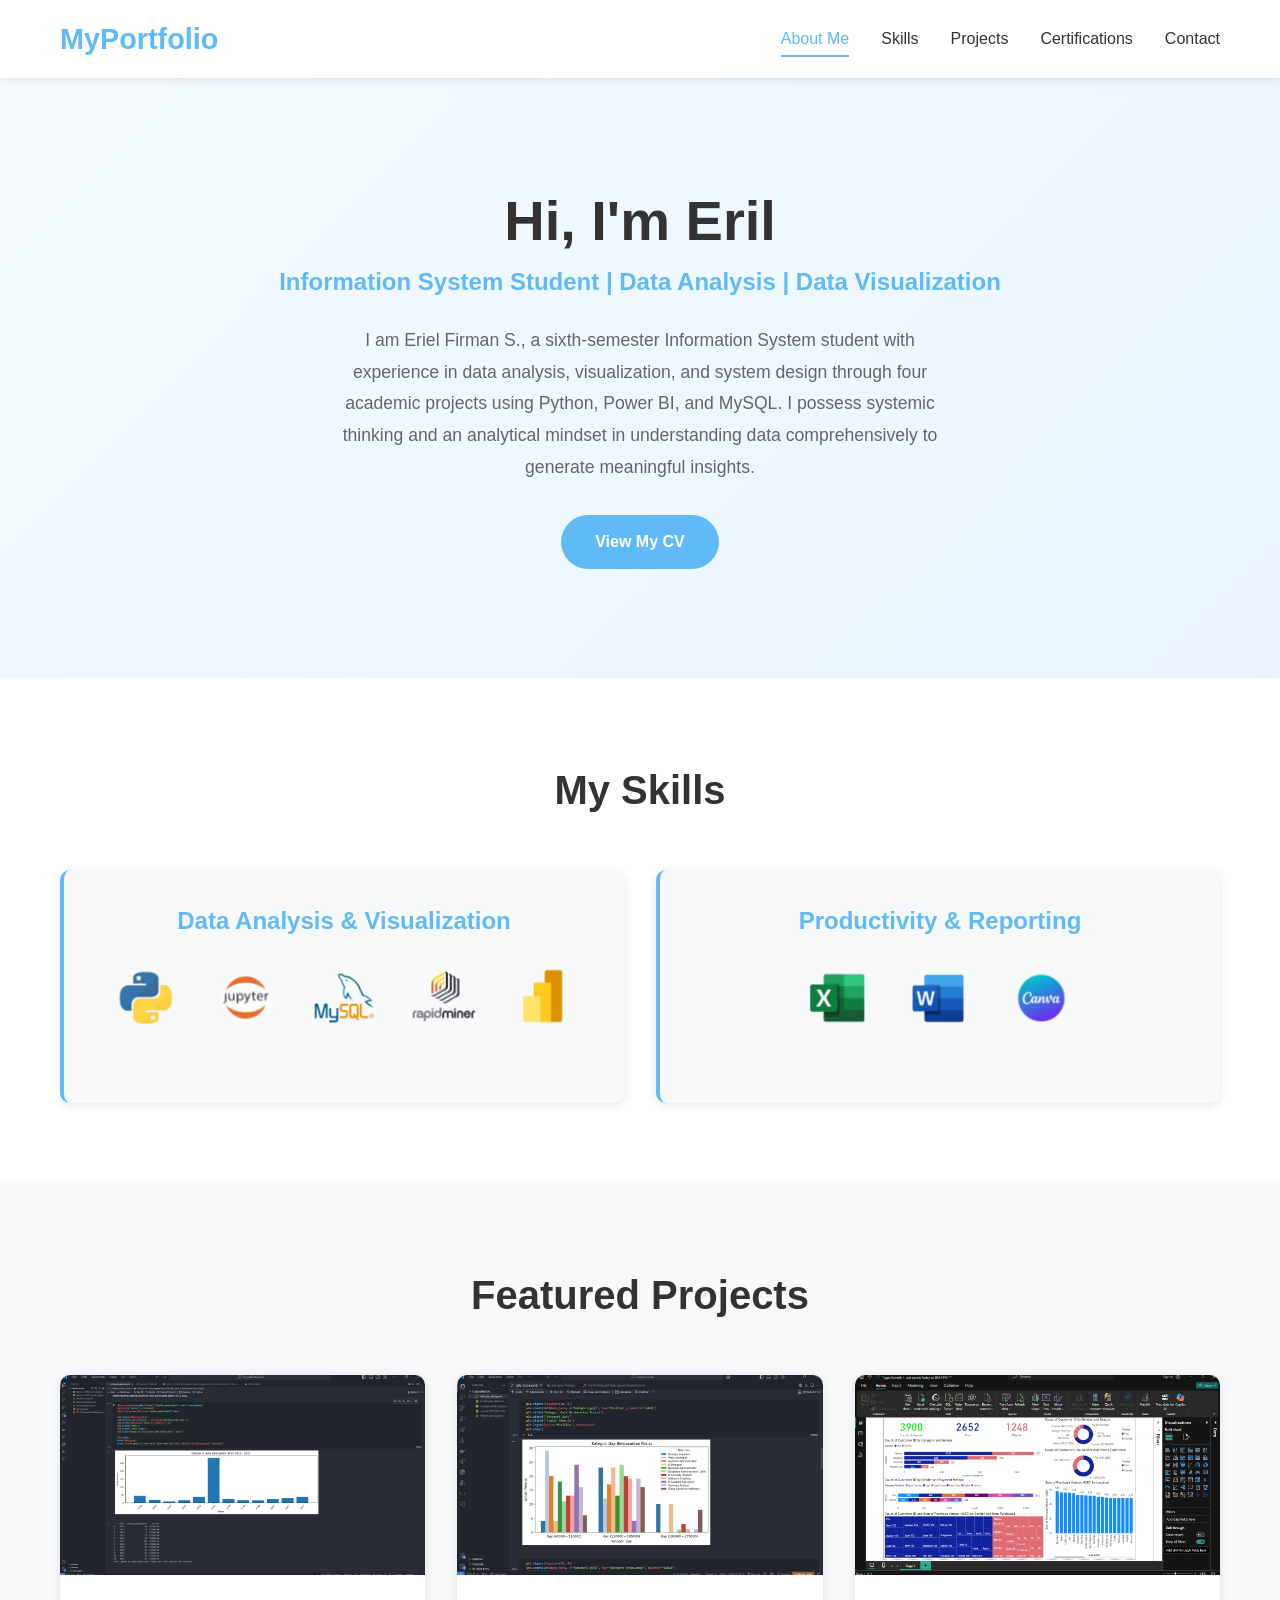
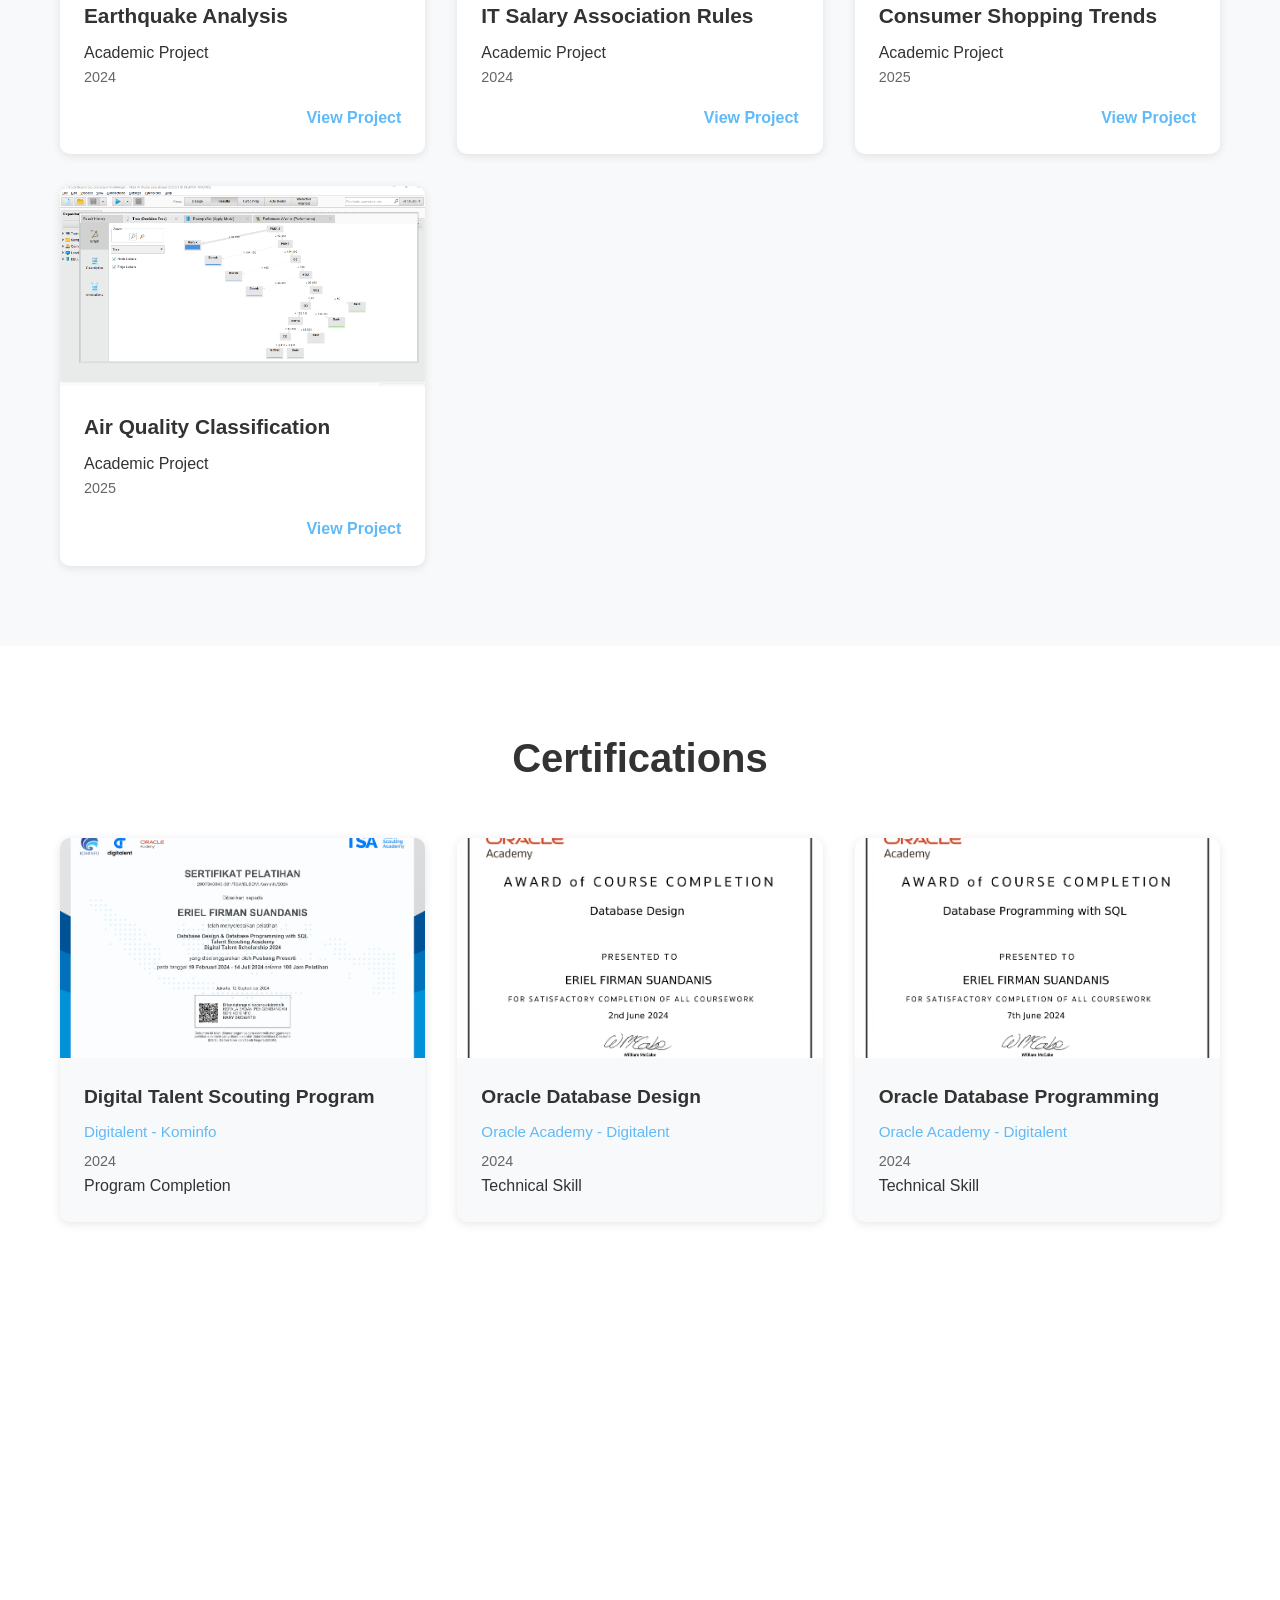
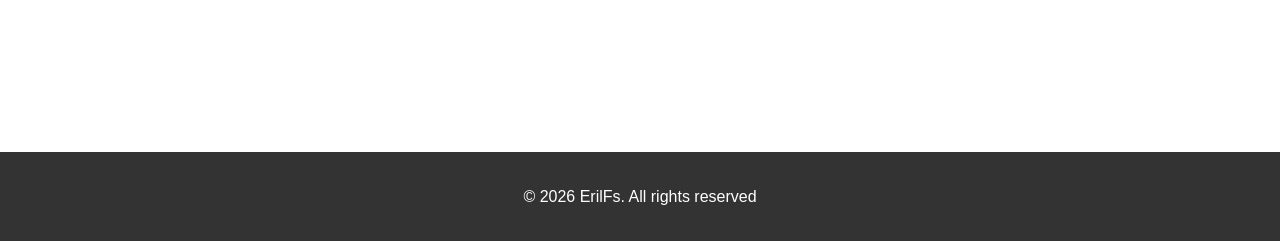
<file: index.html>
<!DOCTYPE html>
<html lang="id">
<head>
    <meta charset="UTF-8">
    <meta name="viewport" content="width=device-width, initial-scale=1.0">
    <title>Portfolio - Data Analyst</title>
    <link rel="stylesheet" href="dsesign.css">
</head>
<body>
    
    <!-- Navigation -->
<nav class="navbar">
    <div class="container">
        <div class="nav-brand">MyPortfolio</div>
        
        <!-- Hamburger button (mobile only) -->
        <button class="hamburger" id="hamburger">
            <span></span>
            <span></span>
            <span></span>
        </button>
        
        <ul class="nav-links" id="navLinks">
            <li><a href="#home">About Me</a></li>
            <li><a href="#skill">Skills</a></li>
            <li><a href="#projects">Projects</a></li>
            <li><a href="#certifications">Certifications</a></li>
            <li><a href="#contact">Contact</a></li>
        </ul>
    </div>
</nav>

    <!-- Hero Section -->
    <section id="home" class="hero">
        <div class="container">
            <div class="hero-content fade-in">
                <h1>Hi, I'm</h1>
                <p class="subtitle">Information System Student | Data Analysis | Data Visualization</p>
                <p class="hero-description">
                    I am Eriel Firman S., a sixth-semester Information System student with experience in data analysis, 
                    visualization, and system design through four academic projects using Python, Power BI, 
                    and MySQL. I possess systemic thinking and an analytical mindset in understanding data 
                    comprehensively to generate meaningful insights.
                </p>
                <div class="hero-buttons">
                    <a href="assets/CV-Ryl.pdf" class="btn btn-primary" target="_blank" rel="noopener noreferrer">View My CV</a>
                </div>
            </div>
        </div>
    </section>

    <!-- Skill Section -->
<section id="skill" class="skill">
    <div class="container">
        <h2>My Skills</h2>
        <div class="skill-grid">
            <div class="skill-card fade-in-up">
                <h3>Data Analysis & Visualization</h3>
                <div class="skill-icons-grid">
                    <div class="skill-icon-item">
                        <img src="assets/iconapps/Python.png" alt="Python" />
                        <span>Python</span>
                    </div>
                    <div class="skill-icon-item">
                        <img src="assets/iconapps/Jupyter.png" alt="Jupyter Notebook" />
                        <span>Jupyter Notebook</span>
                    </div>
                    <div class="skill-icon-item">
                        <img src="assets/iconapps/MySQL.png" alt="MySQL" />
                        <span>MySQL</span>
                    </div>
                    <div class="skill-icon-item">
                        <img src="assets/iconapps/RapidMiner.png" alt="RapidMiner" />
                        <span>RapidMiner</span>
                    </div>
                    <div class="skill-icon-item">
                        <img src="assets/iconapps/PowerBI.png" alt="Power BI" />
                        <span>Power BI</span>
                    </div>
                </div>
            </div>

            <div class="skill-card fade-in-up">
                <h3>Productivity & Reporting</h3>
                <div class="skill-icons-grid">
                      <div class="skill-icon-item">
                        <img src="assets/iconapps/Excel.png" alt="Excel" />
                        <span>Excel</span>
                    </div>
                    <div class="skill-icon-item">
                        <img src="assets/iconapps/Word.png" alt="Word" />
                        <span>Word</span>
                    </div>
                    <div class="skill-icon-item">
                        <img src="assets/iconapps/Canva.png" alt="Canva" />
                        <span>Canva</span>
                    </div>
                </div>
            </div>
        </div>
    </div>
</section>
<!-- Projects Section -->
<section id="projects" class="projects">
    <div class="container">
        <h2>Featured Projects</h2>
        <div class="projects-grid">
            <!-- Earthquake Analysis -->
            <div class="project-card">
                <div class="project-image">
                    <img src="assets/images/earthquake-analysis.png" alt="Earthquake Analysis">
                </div>
                <div class="project-content">
                    <h3>Earthquake Analysis</h3>
                    <p class="project-category">Academic Project</p>
                    <p class="project-date">2024</p>
                    <div style="text-align: right;">
                        <a href="projects/earthquake-analysis.html" class="btn btn-link">View Project</a>
                    </div>
                </div>
            </div>

            <!-- IT Salary Association -->
            <div class="project-card">
                <div class="project-image">
                    <img src="assets/images/it-salary-association-rule.png" alt="IT Salary Association">
                </div>
                <div class="project-content">
                    <h3>IT Salary Association Rules</h3>
                    <p class="project-category">Academic Project</p>
                    <p class="project-date">2024</p>
                    <div style="text-align: right;">
                        <a href="projects/it-salary-association-rule.html" class="btn btn-link">View Project</a>
                    </div>
                </div>
            </div>

            <!-- Consumer Shopping -->
            <div class="project-card">
                <div class="project-image">
                    <img src="assets/images/consumer-shopping.png" alt="Consumer Shopping">
                </div>
                <div class="project-content">
                    <h3>Consumer Shopping Trends</h3>
                    <p class="project-category">Academic Project</p>
                    <p class="project-date">2025</p>
                    <div style="text-align: right;">
                        <a href="projects/consumer-shopping.html" class="btn btn-link">View Project</a>
                    </div>
                </div>
            </div>

            <!-- Air Quality Classification -->
            <div class="project-card">
                <div class="project-image">
                    <img src="assets/images/air-quality-classification.png" alt="Air Quality">
                </div>
                <div class="project-content">
                    <h3>Air Quality Classification</h3>
                    <p class="project-category">Academic Project</p>
                    <p class="project-date">2025</p>
                    <div style="text-align: right;">
                        <a href="projects/air-quality-classification.html" class="btn btn-link">View Project</a>
                    </div>
                </div>
            </div>
        </div>
    </div>
</section>

<!-- Certifications Section -->
<section id="certifications" class="certifications">
    <div class="container">
        <h2>Certifications</h2>
        <div class="certifications-grid">
            
            <!-- Certificate 1 -->
            <div class="cert-card">
                <div class="cert-image">
                    <img src="assets/images/digitalentdts.jpg" alt="Digital Talent Scouting">
                    <div class="cert-overlay">
                        <button class="btn-view" onclick="openCertModal('cert1')">View Certificate</button>
                    </div>
                </div>
                <div class="cert-content">
                    <h3>Digital Talent Scouting Program</h3>
                    <p class="cert-issuer">Digitalent - Kominfo</p>
                    <p class="cert-date">2024</p>
                    <span class="cert-tag">Program Completion</span>
                </div>
            </div>

            <div class="cert-card">
                <div class="cert-image">
                    <img src="assets/images/oracledatabasedesign.jpg" alt="Database Design">
                    <div class="cert-overlay">
                        <button class="btn-view" onclick="openCertModal('cert2')">View Certificate</button>
                    </div>
                </div>
                <div class="cert-content">
                    <h3>Oracle Database Design</h3>
                    <p class="cert-issuer">Oracle Academy - Digitalent</p>
                    <p class="cert-date">2024</p>
                    <span class="cert-tag">Technical Skill</span>
                </div>
            </div>

            <div class="cert-card">
                <div class="cert-image">
                    <img src="assets/images/oracledatabaseprogrammingsql.jpg" alt="Database Programming">
                    <div class="cert-overlay">
                        <button class="btn-view" onclick="openCertModal('cert3')">View Certificate</button>
                    </div>
                </div>
                <div class="cert-content">
                    <h3>Oracle Database Programming</h3>
                    <p class="cert-issuer">Oracle Academy - Digitalent</p>
                    <p class="cert-date">2024</p>
                    <span class="cert-tag">Technical Skill</span>
                </div>
            </div>
        </div>
    </div>
</section>
<!-- Modal untuk view certificate fullscreen -->
<div id="certModal" class="cert-modal">
    <span class="cert-close" onclick="closeCertModal()">&times;</span>
    <img class="cert-modal-content" id="certModalImg">
</div>
    <!-- Contact Section -->
    <section id="contact" class="contact">
        <div class="container">
            <h2>Get In Touch</h2>
            <p>Feel free to reach out to me for collaboration or inquiries ;)</p>
            <div class="contact-links">
                <a href="mailto:steelblack222@gmail.com" class="btn btn-secondary">Gmail</a>
                <a href="https://github.com/RylLFs" class="btn btn-secondary" target="_blank">GitHub</a>
                <a href="https://linkedin.com/in/eriel-firman-s" class="btn btn-secondary" target="_blank">LinkedIn</a>
                <a href="https://www.instagram.com/ryll.fansuiss27/" class="btn btn-secondary" target="_blank">Instagram</a>
            </div>
        </div>
    </section>

    <!-- Footer -->
    <footer class="footer">
        <div class="container">
            <p>&copy; 2026 ErilFs. All rights reserved</p>
        </div>
    </footer>

    <script src="animation-simple.js"></script>
</body>
</html>
</file>
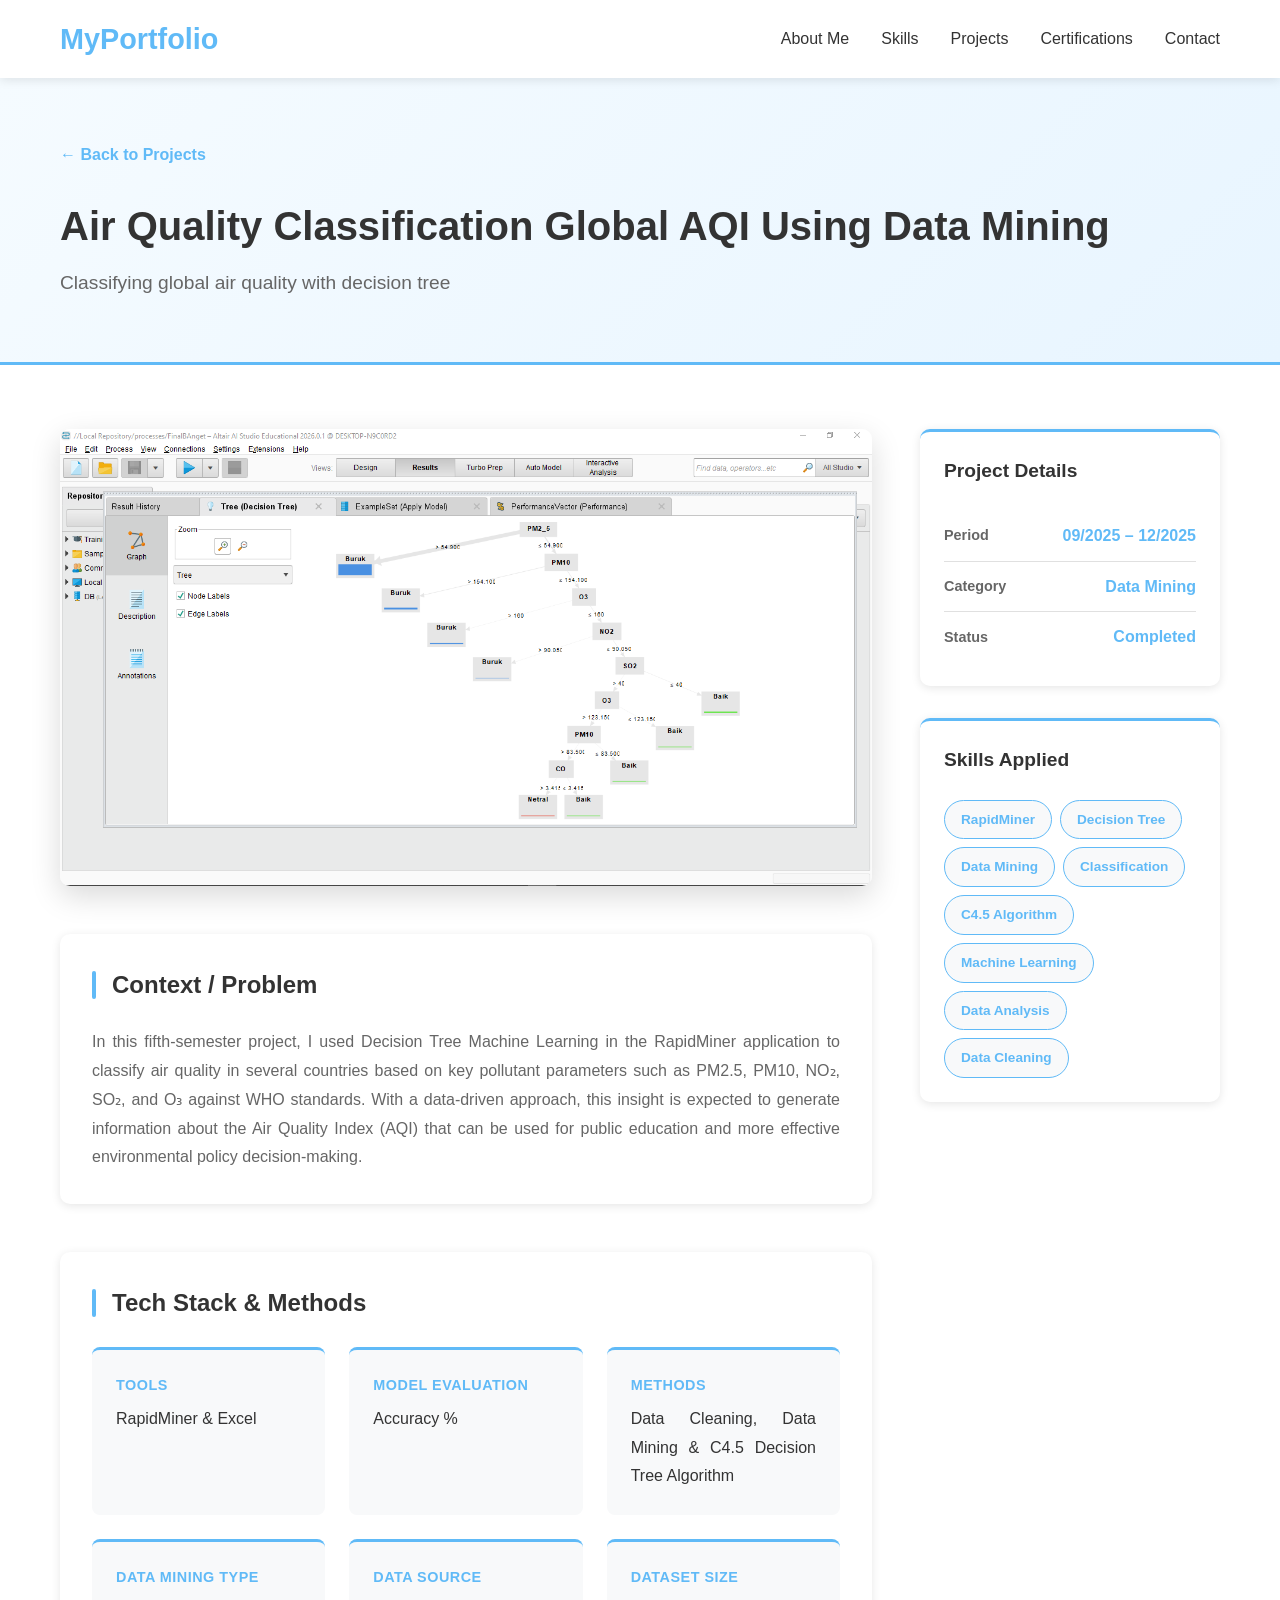
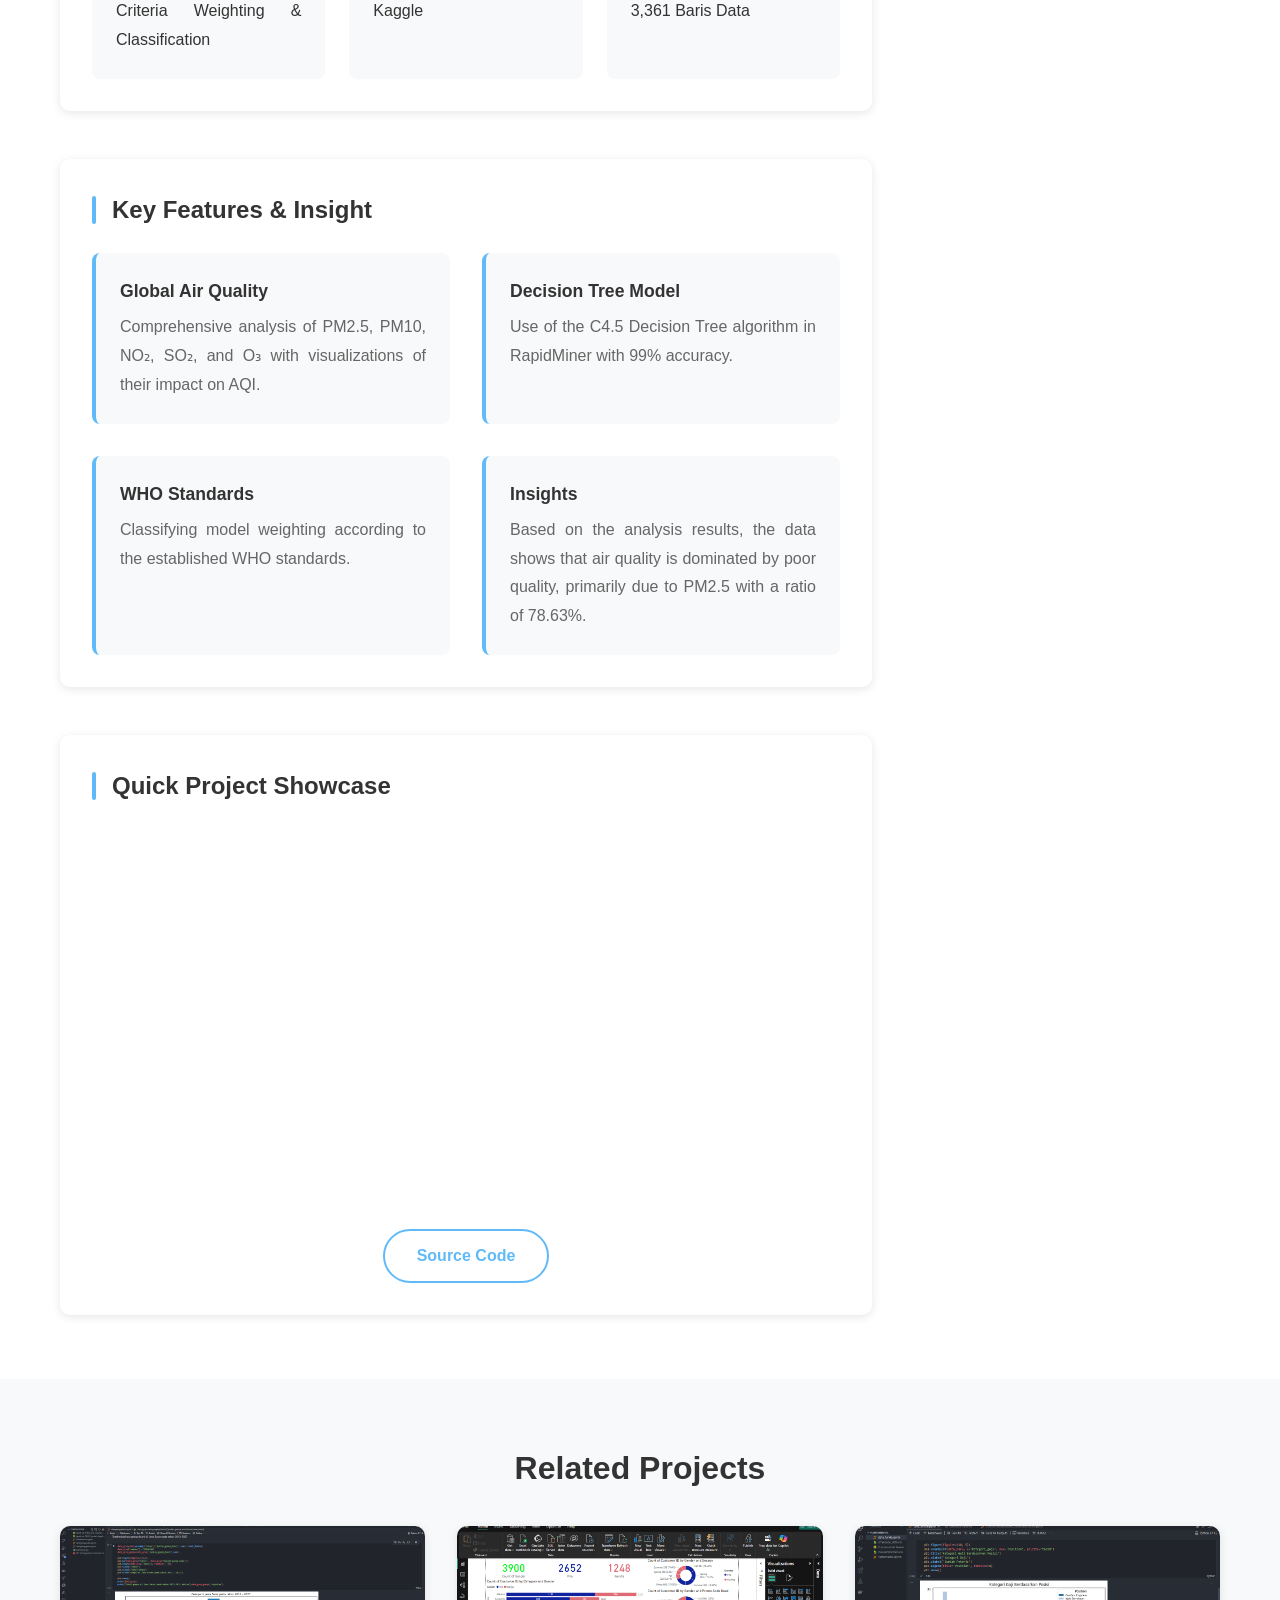
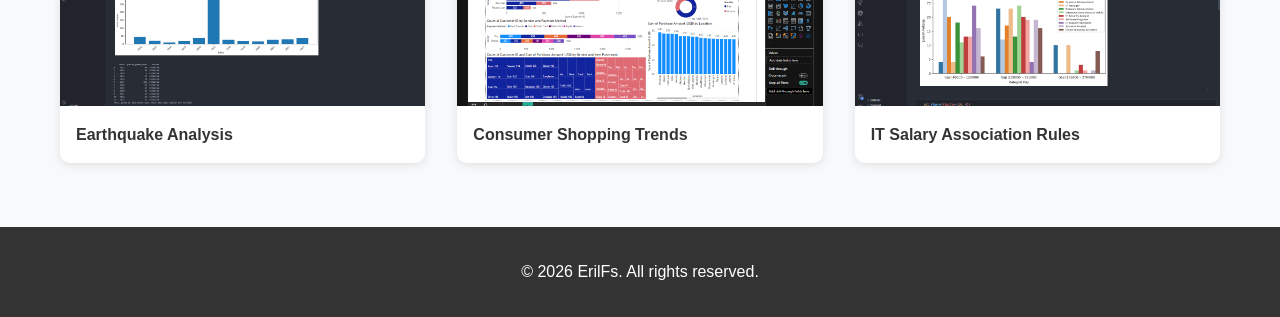
<file: projects/air-quality-classification.html>
<!DOCTYPE html>
<html lang="id">
<head>
    <meta charset="UTF-8">
    <meta name="viewport" content="width=device-width, initial-scale=1.0">
    <title>Air Quality Classification - Portfolio</title>
    <link rel="stylesheet" href="../dsesign.css">
    <link rel="stylesheet" href="project-style.css">
</head>
<body>
    <!-- Navigation -->
<nav class="navbar">
    <div class="container">
        <div class="nav-brand">MyPortfolio</div>
        
        <!-- Hamburger button (mobile only) -->
        <button class="hamburger" id="hamburger">
            <span></span>
            <span></span>
            <span></span>
        </button>
            <ul class="nav-links" id="navLinks">
                <li><a href="../index.html">About Me</a></li>
                <li><a href="../index.html#skill">Skills</a></li>
                <li><a href="../index.html#projects">Projects</a></li>
                <li><a href="../index.html#certifications">Certifications</a></li>
                <li><a href="../index.html#contact">Contact</a></li>
            </ul>
    </div>
</nav>

    <!-- Project Hero -->
    <section class="project-hero">
        <div class="container">
            <a href="../index.html#projects" class="back-link">← Back to Projects</a>
            <h1 class="fade-in">Air Quality Classification Global AQI Using Data Mining</h1>
            <p class="project-tagline fade-in">Classifying global air quality with decision tree</p>
        </div>
    </section>

    <!-- Project Content -->
    <section class="project-content">
        <div class="container">
            <!-- Project Overview -->
            <div class="content-grid">
                <div class="main-content">
                    <!-- Project Image -->
                    <div class="project-showcase fade-in-up">
                        <img src="../assets/images/air-quality-classification.png" alt="Air Quality Classification Project">
                    </div>

                    <!-- Context/Problem -->
                    <div class="project-section fade-in-up">
                        <div class="section-header">
                            <div class="header-bar"></div>
                            <h2>Context / Problem</h2>
                        </div>
                        <p>
                            In this fifth-semester project, I used Decision Tree Machine Learning in the RapidMiner application to classify air quality in
                            several countries based on key pollutant parameters such as PM2.5, PM10, NO₂, SO₂, and O₃ against WHO standards.
                            With a data-driven approach, this insight is expected to generate information about the Air Quality Index (AQI) that
                            can be used for public education and more effective environmental policy decision-making.
                        </p>
                    </div>

                    <!-- Tech Stack / Methods -->
                    <div class="project-section fade-in-up">
                        <div class="section-header">
                            <div class="header-bar"></div>
                            <h2>Tech Stack & Methods</h2>
                        </div>
                        <div class="tech-stack">
                            <div class="tech-item">
                                <span class="tech-label">Tools</span>
                                <p>RapidMiner & Excel</p>
                            </div>
                            <div class="tech-item">
                                <span class="tech-label">Model Evaluation</span>
                                <p>Accuracy %</p>
                            </div>
                            <div class="tech-item">
                                <span class="tech-label">Methods</span>
                                <p>Data Cleaning, Data Mining &  C4.5 Decision Tree Algorithm</p>
                            </div>
                            <div class="tech-item">
                                <span class="tech-label">Data Mining Type</span>
                                <p>Criteria Weighting & Classification</p>
                            </div>
                            <div class="tech-item">
                                <span class="tech-label">Data Source</span>
                                <p>Kaggle</p>
                            </div>
                            <div class="tech-item">
                                <span class="tech-label">Dataset Size</span>
                                <p>3,361 Baris Data</p>
                            </div>
                        </div>
                    </div>

                    <!-- Key Features -->
                    <div class="project-section fade-in-up">
                        <div class="section-header">
                            <div class="header-bar"></div>
                            <h2>Key Features & Insight</h2>
                        </div>
                        <div class="features-list">
                            <div class="feature-item">
                                <h4>Global Air Quality</h4>
                                <p>Comprehensive analysis of PM2.5, PM10, NO₂, SO₂, and O₃ with visualizations of their impact on AQI.</p>
                            </div>
                            <div class="feature-item">
                                <h4>Decision Tree Model</h4>
                                <p>Use of the C4.5 Decision Tree algorithm in RapidMiner with 99% accuracy.</p>
                            </div>
                            <div class="feature-item">
                                <h4>WHO Standards</h4>
                                <p>Classifying model weighting according to the established WHO standards.</p>
                            </div>
                            <div class="feature-item">
                                <h4>Insights</h4>
                                <p>Based on the analysis results, the data shows that air quality is dominated by poor quality, primarily due to PM2.5 with a ratio of 78.63%.</p>
                            </div>
                        </div>
                    </div>

                   <!-- Additional Visualizations -->
                    <div class="project-section fade-in-up">
                        <div class="section-header">
                            <div class="header-bar"></div>
                            <h2>Quick Project Showcase</h2>
                        </div>
                        <div class="additional-images">
                            <video width="100%" height="auto" loop autoplay muted>
                                <source src="../assets/videos/air-quality-classification-vid.mp4" type="video/mp4">
                                Your browser does not support the video tag.
                            </video>
                        </div>
                        <br>
                        <div>
                            <div class="contact-links">
                                 <a href="https://github.com/RylLFs/air-quality-c4.5-rapidminer" class="btn btn-secondary" target="_blank">Source Code</a>
                            </div>
                        </div>
                    </div>
                </div>
                <!-- Sidebar -->
                <aside class="sidebar fade-in-up">
                    <div class="sidebar-card">
                        <h3>Project Details</h3>
                        <div class="detail-item">
                            <span class="label">Period</span>
                            <span class="value">09/2025 – 12/2025</span>
                        </div>
                        <div class="detail-item">
                            <span class="label">Category</span>
                            <span class="value">Data Mining</span>
                        </div>
                        <div class="detail-item">
                            <span class="label">Status</span>
                            <span class="value">Completed</span>
                        </div>
                    </div>

                    <div class="sidebar-card">
                        <h3>Skills Applied</h3>
                        <div class="skills-list">
                            <span class="skill-tag">RapidMiner</span>
                            <span class="skill-tag">Decision Tree</span>
                            <span class="skill-tag">Data Mining</span>
                            <span class="skill-tag">Classification</span>
                            <span class="skill-tag">C4.5 Algorithm</span>
                            <span class="skill-tag">Machine Learning</span>
                            <span class="skill-tag">Data Analysis</span>
                            <span class="skill-tag">Data Cleaning</span>
                        </div>
                    </div>
                </aside>
            </div>
        </div>
    </section>

    <!-- Related Projects -->
    <section class="related-projects">
        <div class="container">
            <h2>Related Projects</h2>
            <div class="related-grid">
                <a href="earthquake-analysis.html" class="related-card fade-in-up">
                    <div class="related-image">
                        <img src="../assets/images/earthquake-analysis.png" alt="Earthquake Analysis">
                    </div>
                    <h4>Earthquake Analysis</h4>
                </a>
                <a href="consumer-shopping.html" class="related-card fade-in-up">
                    <div class="related-image">
                        <img src="../assets/images/consumer-shopping.png" alt="Consumer Shopping">
                    </div>
                    <h4>Consumer Shopping Trends</h4>
                </a>
                <a href="it-salary-association-rule.html" class="related-card fade-in-up">
                    <div class="related-image">
                        <img src="../assets/images/it-salary-association-rule.png" alt="IT Salary">
                    </div>
                    <h4>IT Salary Association Rules</h4>
                </a>
            </div>
        </div>
    </section>

    <!-- Footer -->
    <footer class="footer">
        <div class="container">
            <p>&copy; 2026 ErilFs. All rights reserved.</p>
        </div>
    </footer>
    <script src="../animation-simple.js"></script>
</body>
</html>
</file>
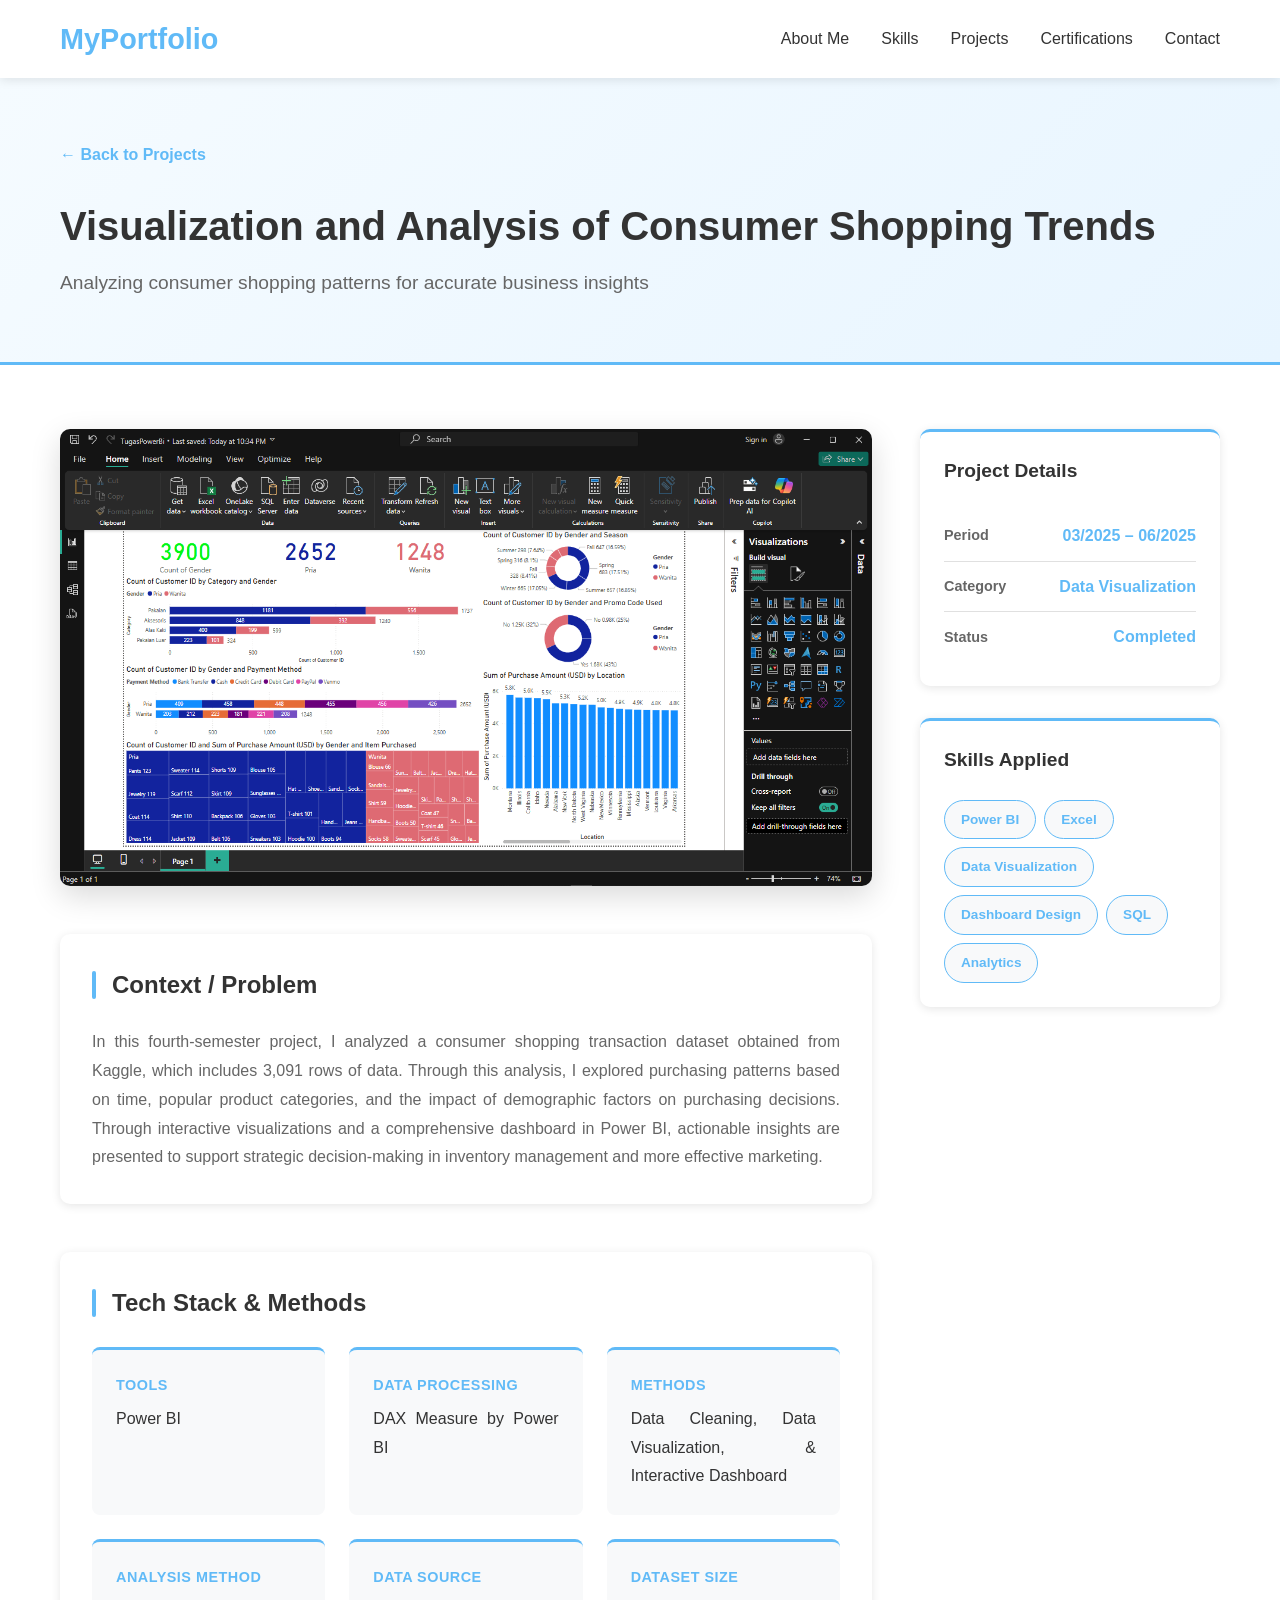
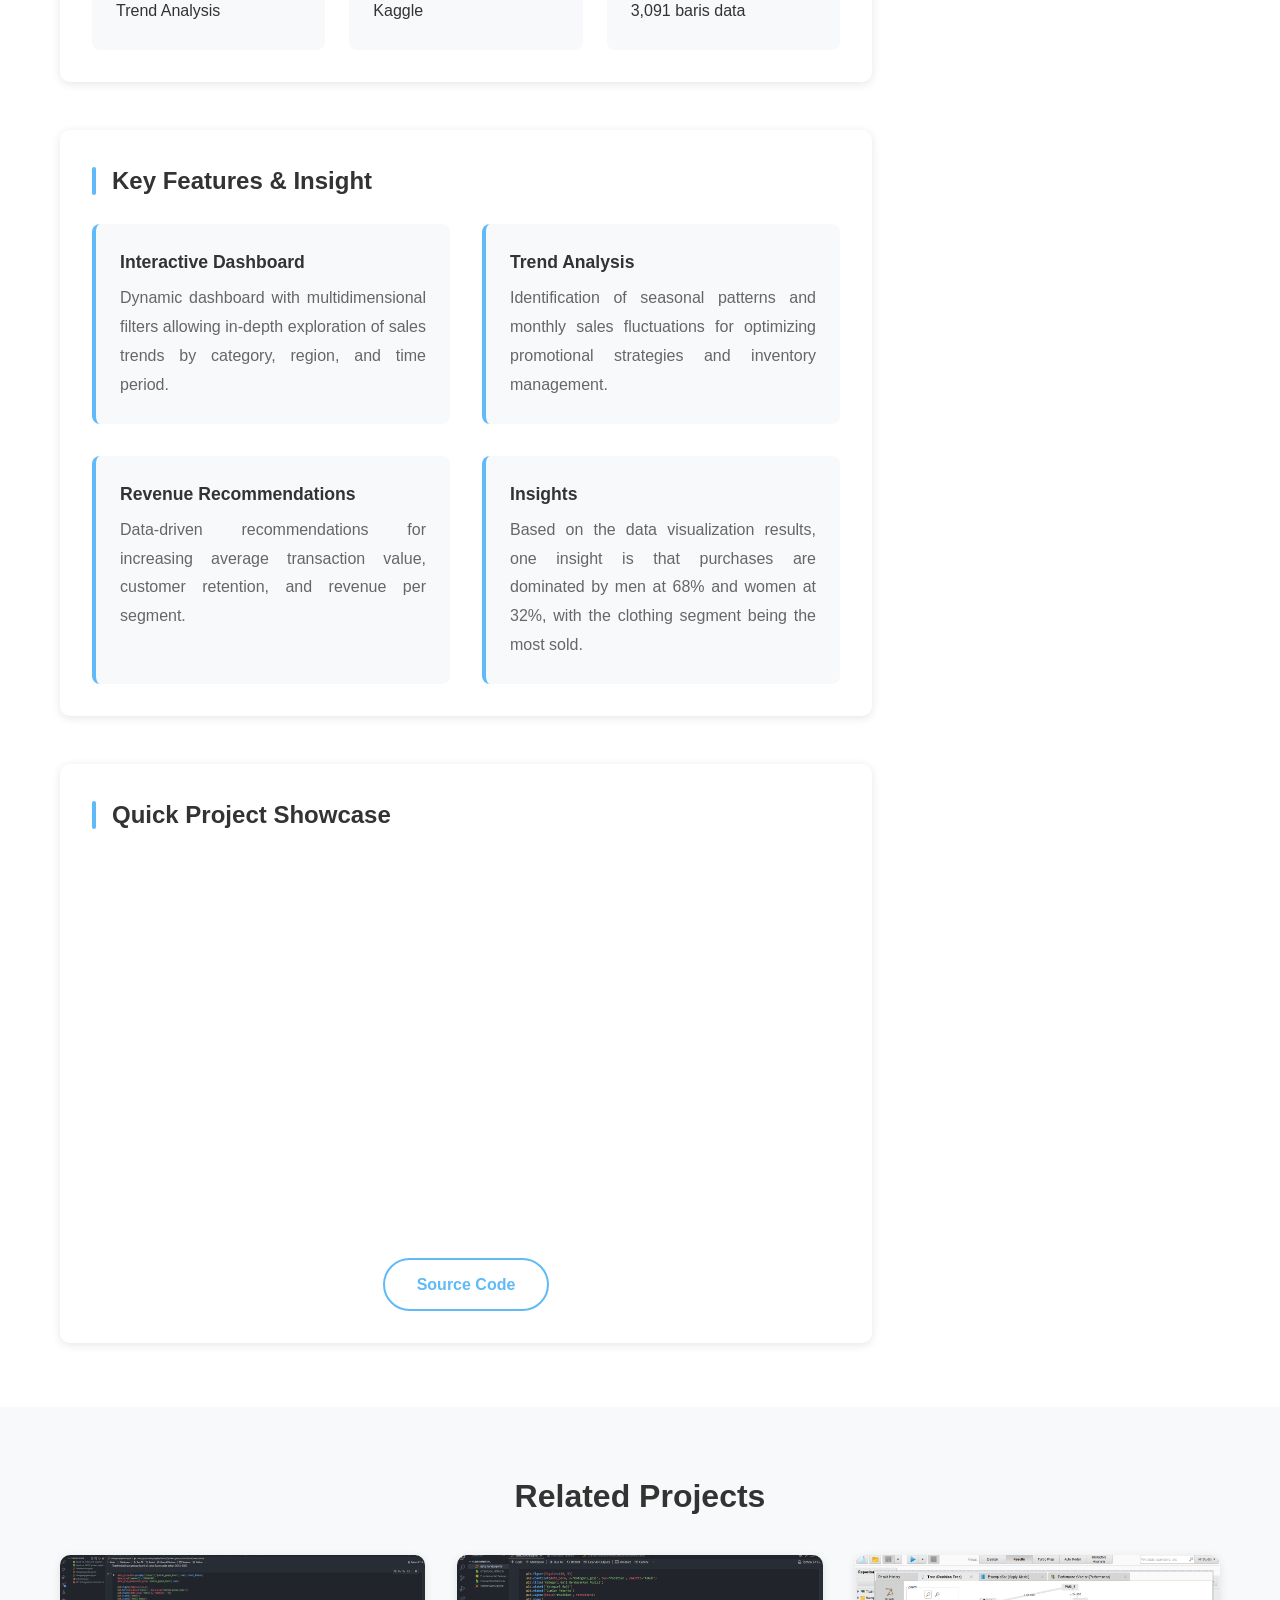
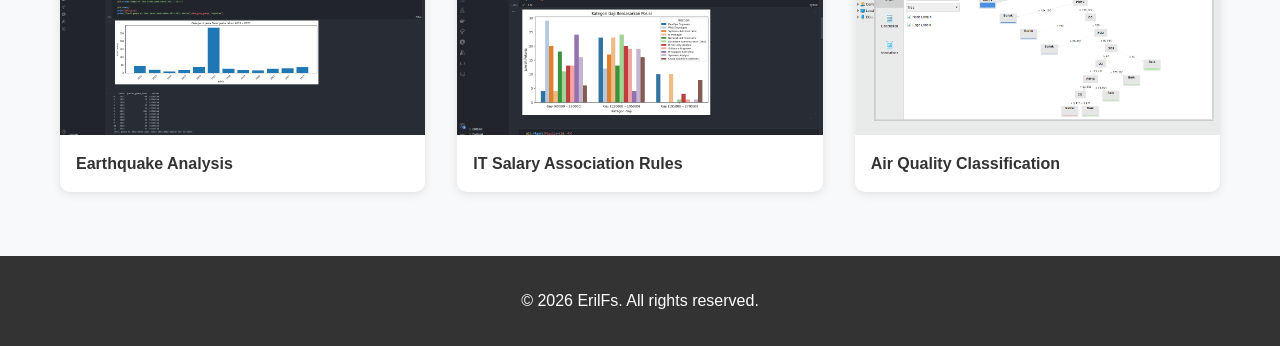
<file: projects/consumer-shopping.html>
<!DOCTYPE html>
<html lang="id">
<head>
    <meta charset="UTF-8">
    <meta name="viewport" content="width=device-width, initial-scale=1.0">
    <title>IT Salary Association Rules - Portfolio</title>
    <link rel="stylesheet" href="../dsesign.css">
    <link rel="stylesheet" href="project-style.css">
</head>
<body>
    <!-- Navigation -->
 <nav class="navbar">
    <div class="container">
        <div class="nav-brand">MyPortfolio</div>
        
        <!-- Hamburger button (mobile only) -->
        <button class="hamburger" id="hamburger">
            <span></span>
            <span></span>
            <span></span>
        </button>
            <ul class="nav-links" id="navLinks">
                <li><a href="../index.html">About Me</a></li>
                <li><a href="../index.html#skill">Skills</a></li>
                <li><a href="../index.html#projects">Projects</a></li>
                <li><a href="../index.html#certifications">Certifications</a></li>
                <li><a href="../index.html#contact">Contact</a></li>
            </ul>
    </div>
</nav>

    <!-- Project Hero -->
    <section class="project-hero">
        <div class="container">
            <a href="../index.html#projects" class="back-link">← Back to Projects</a>
            <h1 class="fade-in">Visualization and Analysis of Consumer Shopping Trends</h1>
            <p class="project-tagline fade-in">Analyzing consumer shopping patterns for accurate business insights</p>
        </div>
    </section>

    <!-- Project Content -->
    <section class="project-content">
        <div class="container">
            <!-- Project Overview -->
            <div class="content-grid">
                <div class="main-content">
                    <!-- Project Image -->
                    <div class="project-showcase fade-in-up">
                        <img src="../assets/images/consumer-shopping.png" alt="Consumer Shopping Project">
                    </div>

                    <!-- Context/Problem -->
                    <div class="project-section fade-in-up">
                        <div class="section-header">
                            <div class="header-bar"></div>
                            <h2>Context / Problem</h2>
                        </div>
                        <p>
                            In this fourth-semester project, I analyzed a consumer shopping transaction dataset obtained 
                            from Kaggle, which includes 3,091 rows of data. Through this analysis, I explored purchasing patterns based on time,
                            popular product categories, and the impact of demographic factors on purchasing decisions.
                            Through interactive visualizations and a comprehensive dashboard in Power BI, actionable insights are presented to support strategic decision-making in inventory management and more effective marketing.
                        </p>
                    </div>

                    <!-- Tech Stack / Methods -->
                    <div class="project-section fade-in-up">
                        <div class="section-header">
                            <div class="header-bar"></div>
                            <h2>Tech Stack & Methods</h2>
                        </div>
                        <div class="tech-stack">
                            <div class="tech-item">
                                <span class="tech-label">Tools</span>
                                <p>Power BI</p>
                            </div>
                            <div class="tech-item">
                                <span class="tech-label">Data Processing</span>
                                <p>DAX Measure by Power BI</p>
                            </div>
                            <div class="tech-item">
                                <span class="tech-label">Methods</span>
                                <p>Data Cleaning, Data Visualization, & Interactive Dashboard</p>
                            </div>
                            <div class="tech-item">
                                <span class="tech-label">Analysis Method</span>
                                <p>Trend Analysis</p>
                            </div>
                            <div class="tech-item">
                                <span class="tech-label">Data Source</span>
                                <p>Kaggle</p>
                            </div>
                            <div class="tech-item">
                                <span class="tech-label">Dataset Size</span>
                                <p>3,091 baris data</p>
                            </div>
                        </div>
                    </div>

                    <!-- Key Features -->
                    <div class="project-section fade-in-up">
                        <div class="section-header">
                            <div class="header-bar"></div>
                            <h2>Key Features & Insight</h2>
                        </div>
                        <div class="features-list">
                            <div class="feature-item">
                                <h4>Interactive Dashboard</h4>
                               <p>Dynamic dashboard with multidimensional filters allowing 
                                    in-depth exploration of sales trends 
                                    by category, region, and time period.</p>
                            </div>
                            <div class="feature-item">
                                <h4>Trend Analysis</h4>
                                <p>Identification of seasonal patterns and monthly sales fluctuations 
                                    for optimizing promotional strategies and inventory management.</p>
                            </div>
                            <div class="feature-item">
                                <h4>Revenue Recommendations</h4>
                                <p>Data-driven recommendations for increasing 
                                   average transaction value, customer retention, and revenue per segment.</p>
                            </div>
                            <div class="feature-item">
                                <h4>Insights</h4>
                                <p>Based on the data visualization results, one insight is that purchases 
                                    are dominated by men at 68% and women at 32%, 
                                    with the clothing segment being the most sold.</p>
                            </div>
                        </div>
                    </div>

                
                   <!-- Additional Visualizations -->
                    <div class="project-section fade-in-up">
                        <div class="section-header">
                            <div class="header-bar"></div>
                            <h2>Quick Project Showcase</h2>
                        </div>
                        <div class="additional-images">
                                <video width="100%" height="auto" loop autoplay muted>
                                    <source src="../assets/videos/consumer-shoppping-vid.mp4" type="video/mp4">
                                Your browser does not support the video tag.
                            </video>
                        </div>
                         <br>
                        <div>
                            <div class="contact-links">
                                 <a href="https://github.com/RylLFs/trend-shopping-powerbi" class="btn btn-secondary" target="_blank">Source Code</a>
                            </div>
                        </div>
                    </div>
                </div>

                <!-- Sidebar -->
                <aside class="sidebar fade-in-up">
                    <div class="sidebar-card">
                        <h3>Project Details</h3>
                        <div class="detail-item">
                            <span class="label">Period</span>
                            <span class="value">03/2025 – 06/2025</span>
                        </div>
                        <div class="detail-item">
                            <span class="label">Category</span>
                            <span class="value">Data Visualization</span>
                        </div>
                        <div class="detail-item">
                            <span class="label">Status</span>
                            <span class="value">Completed</span>
                        </div>
                    </div>

                    <div class="sidebar-card">
                        <h3>Skills Applied</h3>
                        <div class="skills-list">
                            <span class="skill-tag">Power BI</span>
                            <span class="skill-tag">Excel</span>
                            <span class="skill-tag">Data Visualization</span>
                            <span class="skill-tag">Dashboard Design</span>
                            <span class="skill-tag">SQL</span>
                            <span class="skill-tag">Analytics</span>
                        </div>
                    </div>
                </aside>
            </div>
        </div>
    </section>

    <!-- Related Projects -->
    <section class="related-projects">
        <div class="container">
            <h2>Related Projects</h2>
            <div class="related-grid">
                <a href="earthquake-analysis.html" class="related-card fade-in-up">
                    <div class="related-image">
                        <img src="../assets/images/earthquake-analysis.png" alt="Earthquake Analysis">
                    </div>
                    <h4>Earthquake Analysis</h4>
                </a>
                <a href="it-salary-association-rule.html" class="related-card fade-in-up">
                    <div class="related-image">
                        <img src="../assets/images/it-salary-association-rule.png" alt="IT Salary">
                    </div>
                    <h4>IT Salary Association Rules</h4>
                </a>
                <a href="air-quality-classification.html" class="related-card fade-in-up">
                    <div class="related-image">
                        <img src="../assets/images/air-quality-classification.png" alt="Air Quality">
                    </div>
                    <h4>Air Quality Classification</h4>
                </a>
            </div>
        </div>
    </section>

    <!-- Footer -->
    <footer class="footer">
        <div class="container">
            <p>&copy; 2026 ErilFs. All rights reserved.</p>
        </div>
    </footer>

    <script src="../animation-simple.js"></script>
</body>
</html>
</file>
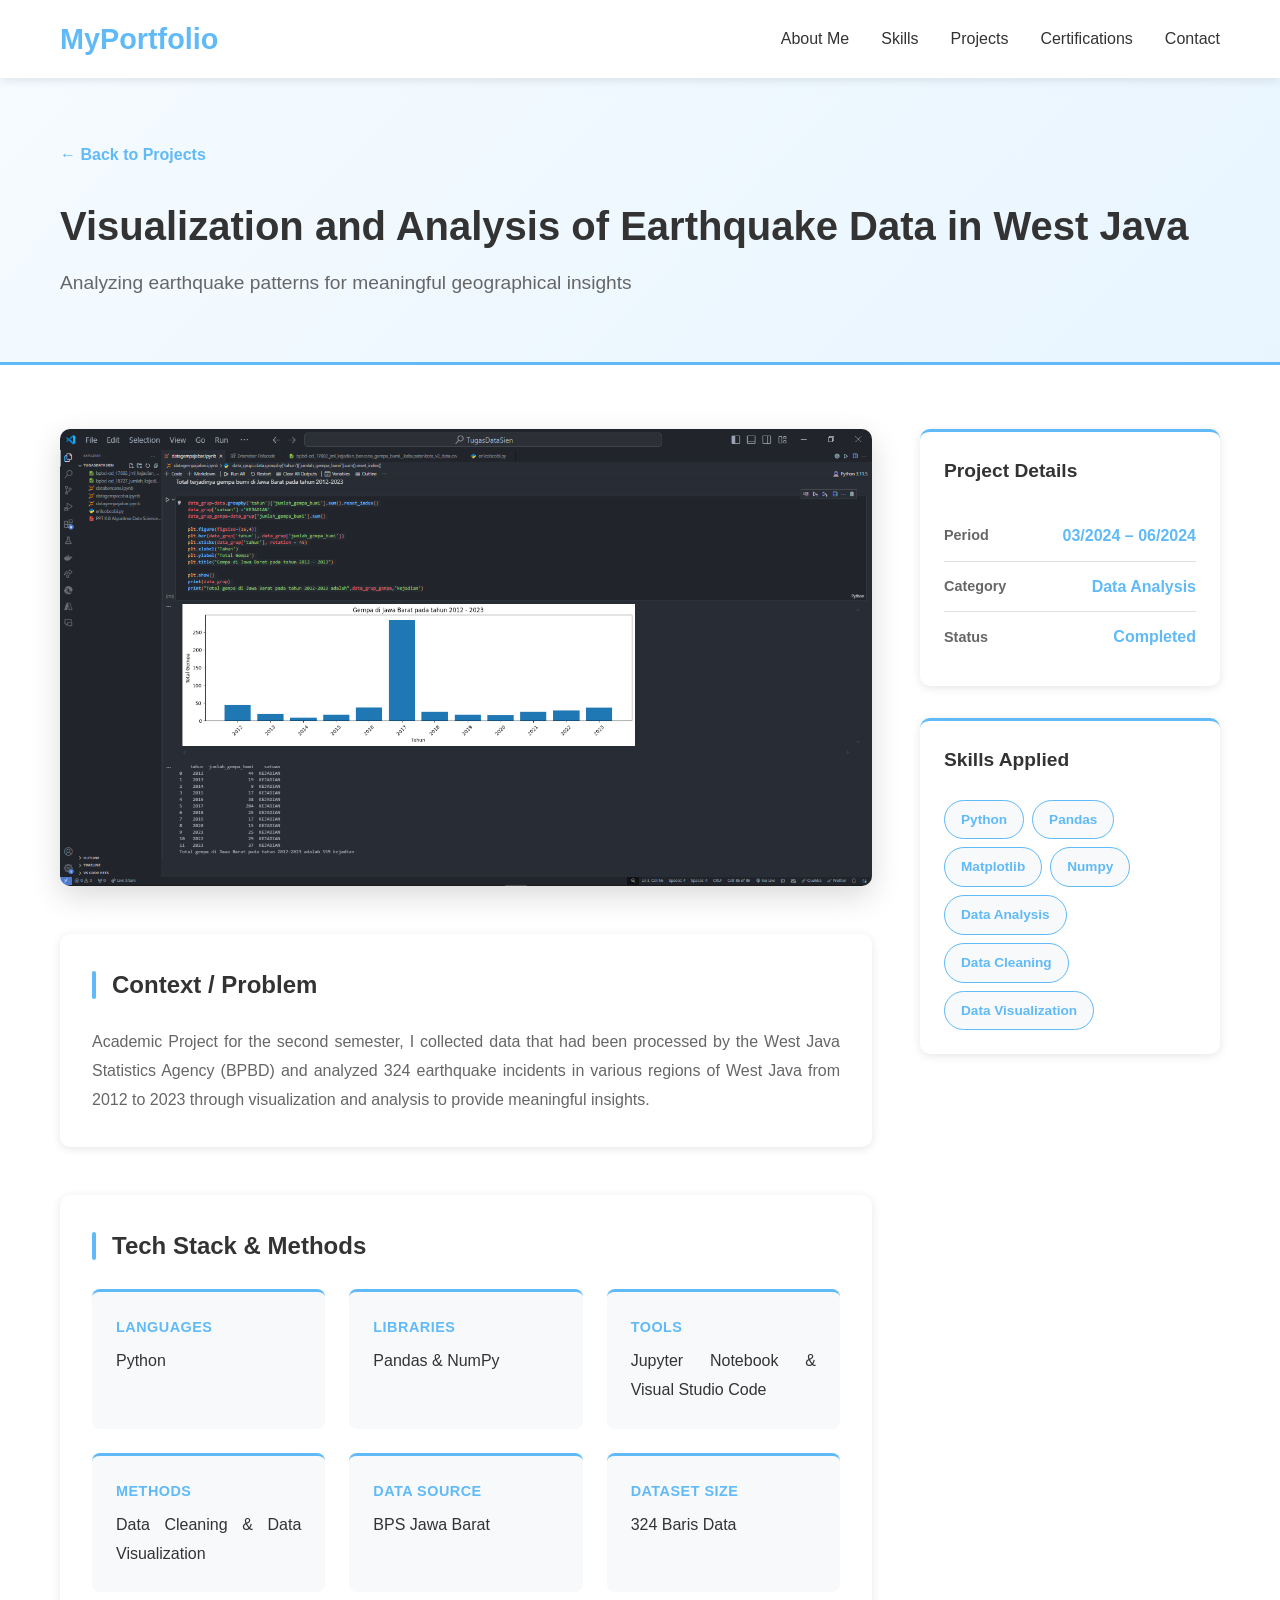
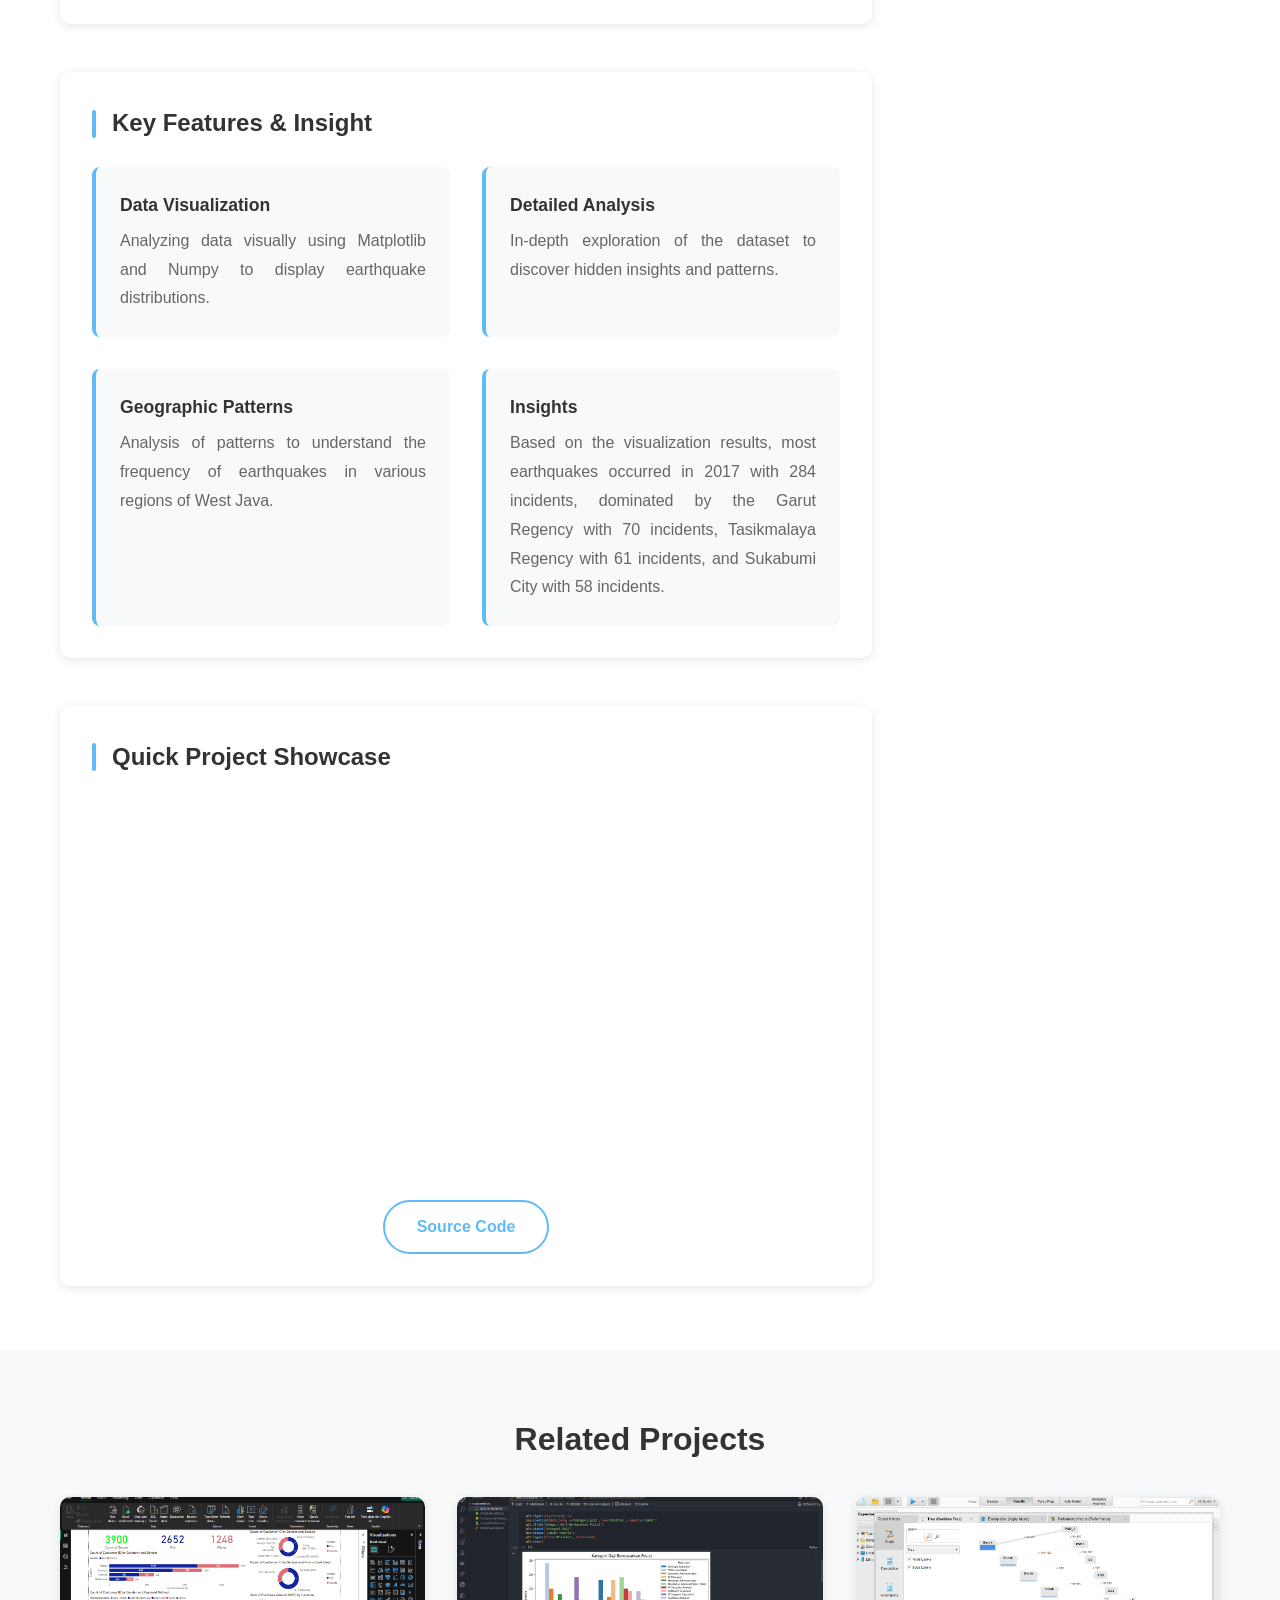
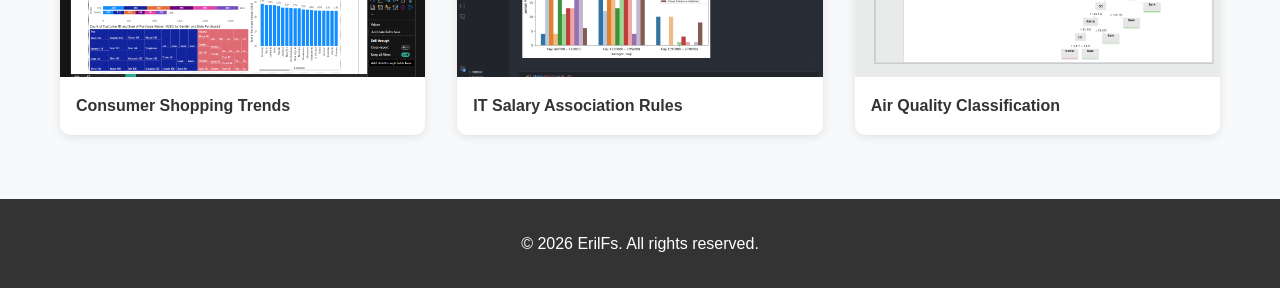
<file: projects/earthquake-analysis.html>
<!DOCTYPE html>
<html lang="id">
<head>
    <meta charset="UTF-8">
    <meta name="viewport" content="width=device-width, initial-scale=1.0">
    <title>Earthquake Analysis - Portfolio</title>
    <link rel="stylesheet" href="../dsesign.css">
    <link rel="stylesheet" href="project-style.css">
</head>
<body>
    <!-- Navigation -->
<nav class="navbar">
    <div class="container">
        <div class="nav-brand">MyPortfolio</div>
        
        <!-- Hamburger button (mobile only) -->
        <button class="hamburger" id="hamburger">
            <span></span>
            <span></span>
            <span></span>
        </button>
            <ul class="nav-links" id="navLinks">
                <li><a href="../index.html">About Me</a></li>
                <li><a href="../index.html#skill">Skills</a></li>
                <li><a href="../index.html#projects">Projects</a></li>
                <li><a href="../index.html#certifications">Certifications</a></li>
                <li><a href="../index.html#contact">Contact</a></li>
            </ul>
    </div>
</nav>

    <!-- Project Hero -->
    <section class="project-hero">
        <div class="container">
            <a href="../index.html#projects" class="back-link">← Back to Projects</a>
            <h1 class="fade-in">Visualization and Analysis of Earthquake Data in West Java</h1>
            <p class="project-tagline fade-in">Analyzing earthquake patterns for meaningful geographical insights</p>
        </div>
    </section>

    <!-- Project Content -->
    <section class="project-content">
        <div class="container">
            <!-- Project Overview -->
            <div class="content-grid">
                <div class="main-content">
                    <!-- Project Image -->
                    <div class="project-showcase fade-in-up">
                        <img src="../assets/images/earthquake-analysis.png" alt="Earthquake Analysis Project">
                    </div>

                    <!-- Context/Problem -->
                    <div class="project-section fade-in-up">
                        <div class="section-header">
                            <div class="header-bar"></div>
                            <h2>Context / Problem</h2>
                        </div>
                        <p>
                            Academic Project for the second semester, I collected data that had been processed by the West Java Statistics Agency (BPBD) and 
                            analyzed 324 earthquake incidents in various regions of West Java from 2012 to 2023 
                            through visualization and analysis to provide meaningful insights.
                        </p>
                    </div>

                    <!-- Tech Stack / Methods -->
                    <div class="project-section fade-in-up">
                        <div class="section-header">
                            <div class="header-bar"></div>
                            <h2>Tech Stack & Methods</h2>
                        </div>
                        <div class="tech-stack">
                            <div class="tech-item">
                                <span class="tech-label">Languages</span>
                                <p>Python</p>
                            </div>
                            <div class="tech-item">
                                <span class="tech-label">Libraries</span>
                                <p>Pandas & NumPy</p>
                            </div>
                            <div class="tech-item">
                                <span class="tech-label">Tools</span>
                                <p>Jupyter Notebook & Visual Studio Code</p>
                            </div>
                            <div class="tech-item">
                                <span class="tech-label">Methods</span>
                                <p>Data Cleaning & Data Visualization</p>
                            </div>
                            <div class="tech-item">
                                <span class="tech-label">Data Source</span>
                                <p>BPS Jawa Barat</p>
                            </div>
                            <div class="tech-item">
                                <span class="tech-label">Dataset Size</span>
                                <p>324 Baris Data</p>
                            </div>
                        </div>
                    </div>

                    <!-- Key Features -->
                    <div class="project-section fade-in-up">
                        <div class="section-header">
                            <div class="header-bar"></div>
                            <h2>Key Features & Insight</h2>
                        </div>
                        <div class="features-list">
                            <div class="feature-item">
                                <h4>Data Visualization</h4>
                                <p>Analyzing data visually using Matplotlib and Numpy to display earthquake distributions.</p>
                            </div>
                            <div class="feature-item">
                                <h4>Detailed Analysis</h4>
                                <p>In-depth exploration of the dataset to discover hidden insights and patterns.</p>
                            </div>
                            <div class="feature-item">
                                <h4>Geographic Patterns</h4>
                                <p>Analysis of patterns to understand the frequency of earthquakes in various regions of West Java.</p>
                            </div>
                            <div class="feature-item">
                                <h4>Insights</h4>
                                <p>Based on the visualization results, most earthquakes occurred in 2017 with 284 incidents, dominated by the Garut Regency with 70 incidents, Tasikmalaya Regency with 61 incidents, and Sukabumi City with 58 incidents.
                                </p>
                            </div>
                        </div>
                    </div>

                    <!-- Additional Visualizations -->
                    <div class="project-section fade-in-up">
                        <div class="section-header">
                            <div class="header-bar"></div>
                            <h2>Quick Project Showcase</h2>
                        </div>
                        <div class="additional-images">
                            <video width="100%" height="auto" loop autoplay muted>
                                <source src="../assets/videos/earthquake-analysis-vid.mp4" type="video/mp4">
                                Your browser does not support the video tag.
                            </video>
                        </div>
                         <br>
                        <div>
                            <div class="contact-links">
                                 <a href="https://github.com/RylLFs/visualisasi-gempa-jabar" class="btn btn-secondary" target="_blank">Source Code</a>
                            </div>
                        </div>
                    </div>
                </div>

                <!-- Sidebar -->
                <aside class="sidebar fade-in-up">
                    <div class="sidebar-card">
                        <h3>Project Details</h3>
                        <div class="detail-item">
                            <span class="label">Period</span>
                            <span class="value">03/2024 – 06/2024</span>
                        </div>
                        <div class="detail-item">
                            <span class="label">Category</span>
                            <span class="value">Data Analysis</span>
                        </div>
                        <div class="detail-item">
                            <span class="label">Status</span>
                            <span class="value">Completed</span>
                        </div>
                    </div>

                    <div class="sidebar-card">
                        <h3>Skills Applied</h3>
                        <div class="skills-list">
                            <span class="skill-tag">Python</span>
                            <span class="skill-tag">Pandas</span>
                            <span class="skill-tag">Matplotlib</span>
                            <span class="skill-tag">Numpy</span>
                            <span class="skill-tag">Data Analysis</span>
                            <span class="skill-tag">Data Cleaning</span>
                            <span class="skill-tag">Data Visualization</span>
                        </div>
                    </div>
                </aside>
            </div>
        </div>
    </section>

    <!-- Related Projects -->
    <section class="related-projects">
        <div class="container">
            <h2>Related Projects</h2>
            <div class="related-grid">
                <a href="consumer-shopping.html" class="related-card fade-in-up">
                    <div class="related-image">
                        <img src="../assets/images/consumer-shopping.png" alt="Consumer Shopping">
                    </div>
                    <h4>Consumer Shopping Trends</h4>
                </a>
                <a href="it-salary-association-rule.html" class="related-card fade-in-up">
                    <div class="related-image">
                        <img src="../assets/images/it-salary-association-rule.png" alt="IT Salary">
                    </div>
                    <h4>IT Salary Association Rules</h4>
                </a>
                <a href="air-quality-classification.html" class="related-card fade-in-up">
                    <div class="related-image">
                        <img src="../assets/images/air-quality-classification.png" alt="Air Quality">
                    </div>
                    <h4>Air Quality Classification</h4>
                </a>
            </div>
        </div>
    </section>

    <!-- Footer -->
    <footer class="footer">
        <div class="container">
            <p>&copy; 2026 ErilFs. All rights reserved.</p>
        </div>
    </footer>

    <script src="../animation-simple.js"></script>
</body>
</html>
</file>
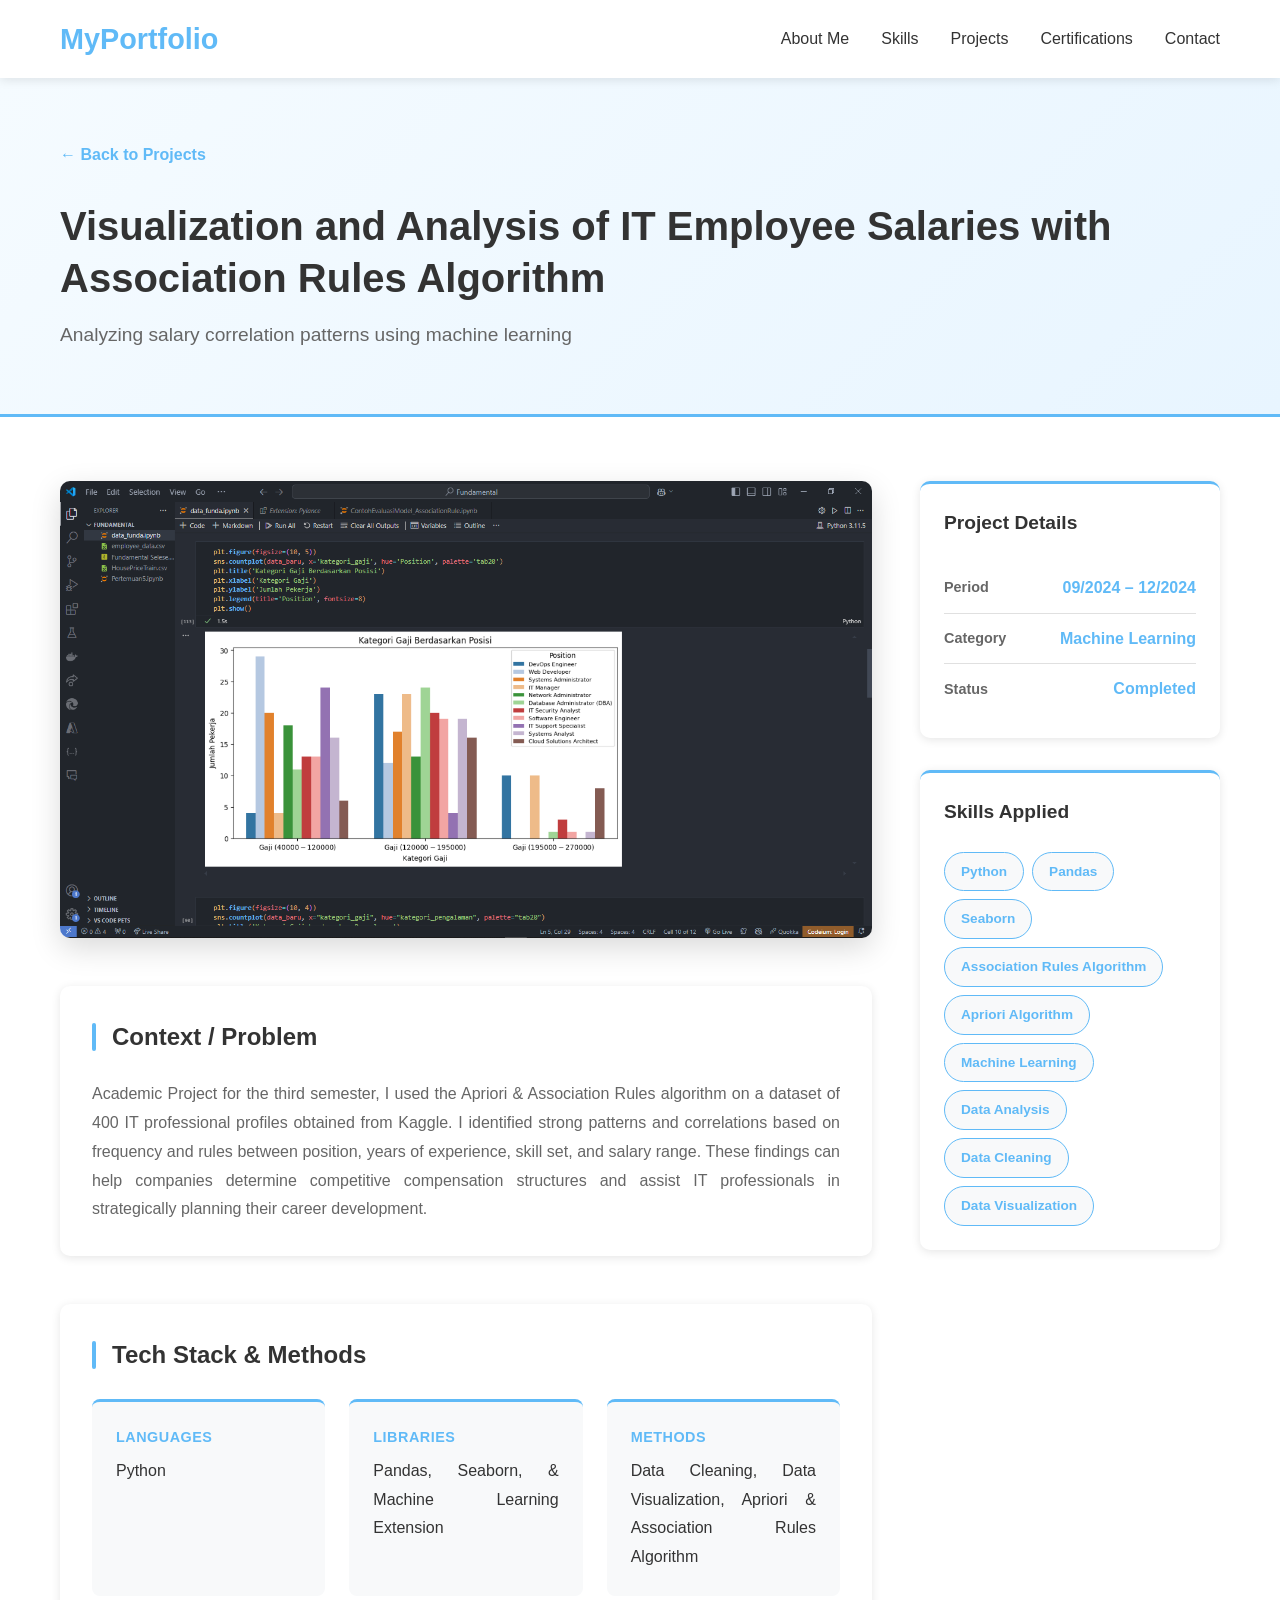
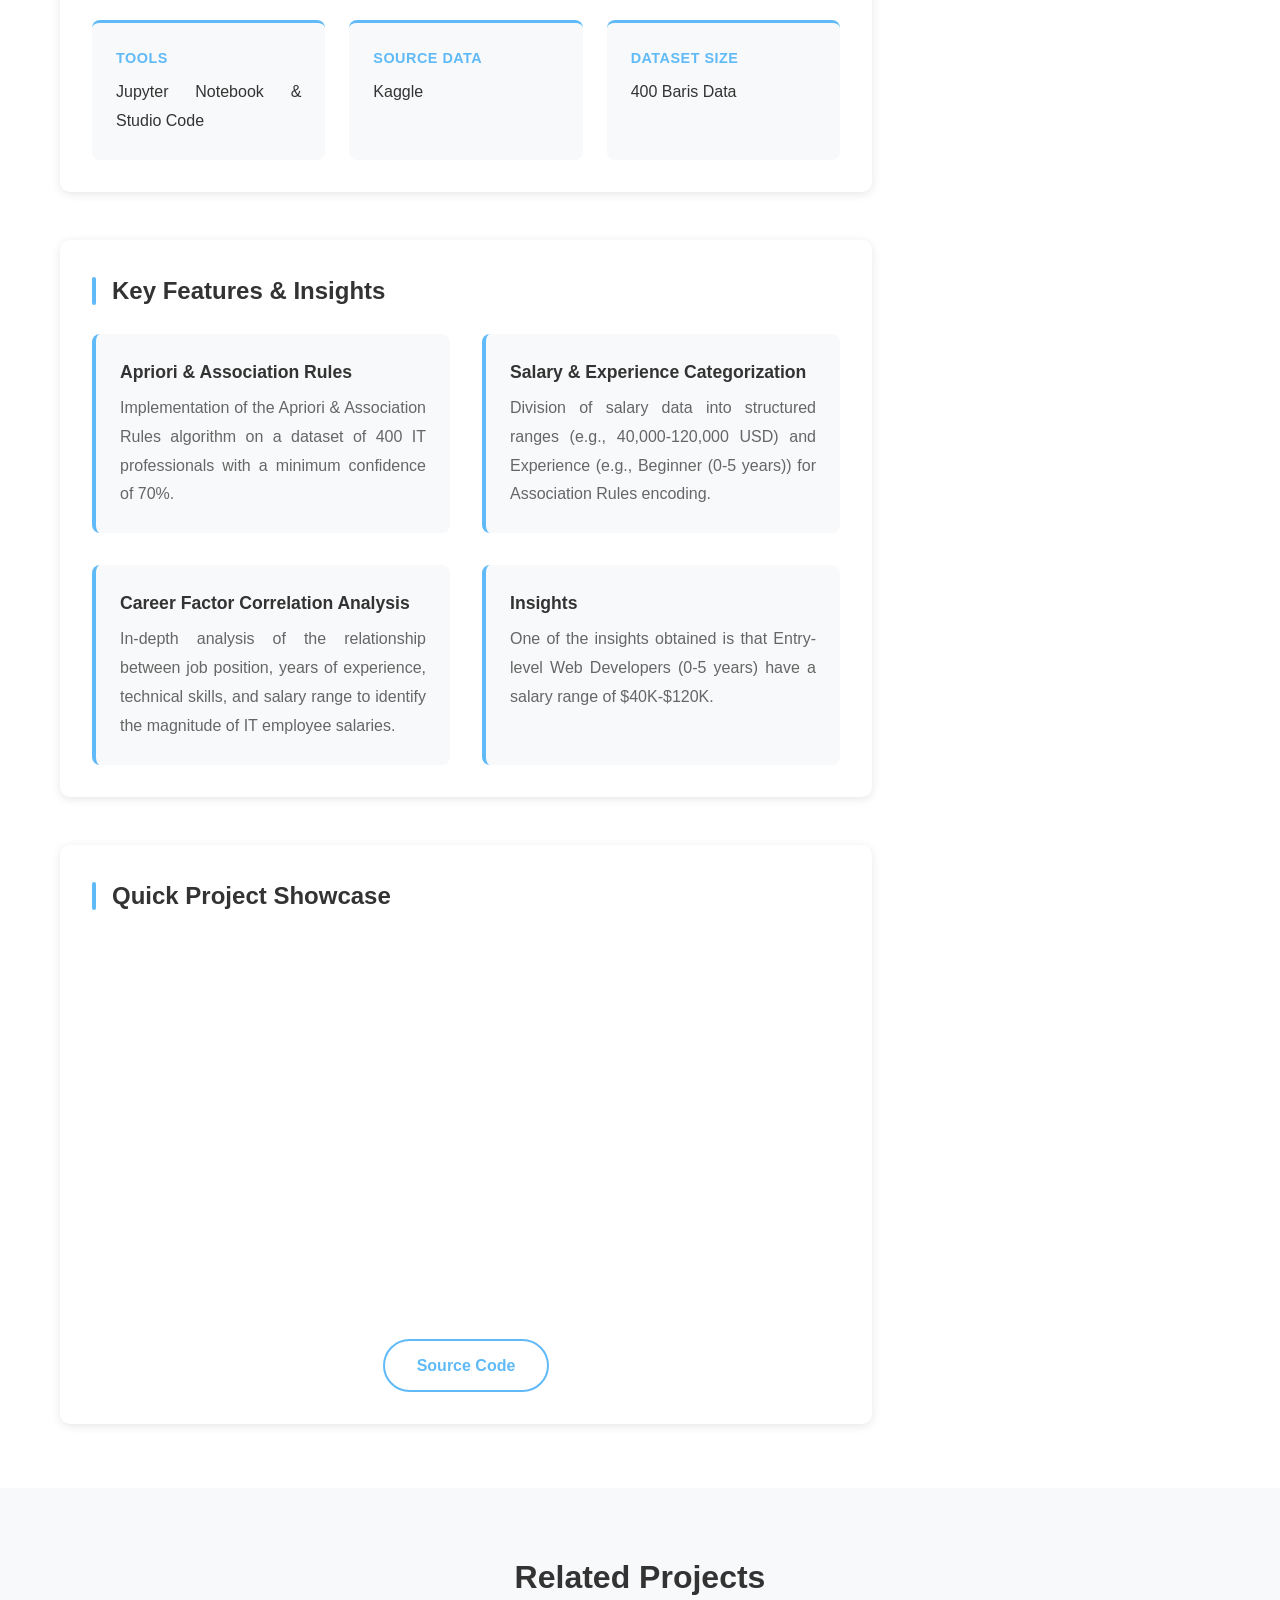
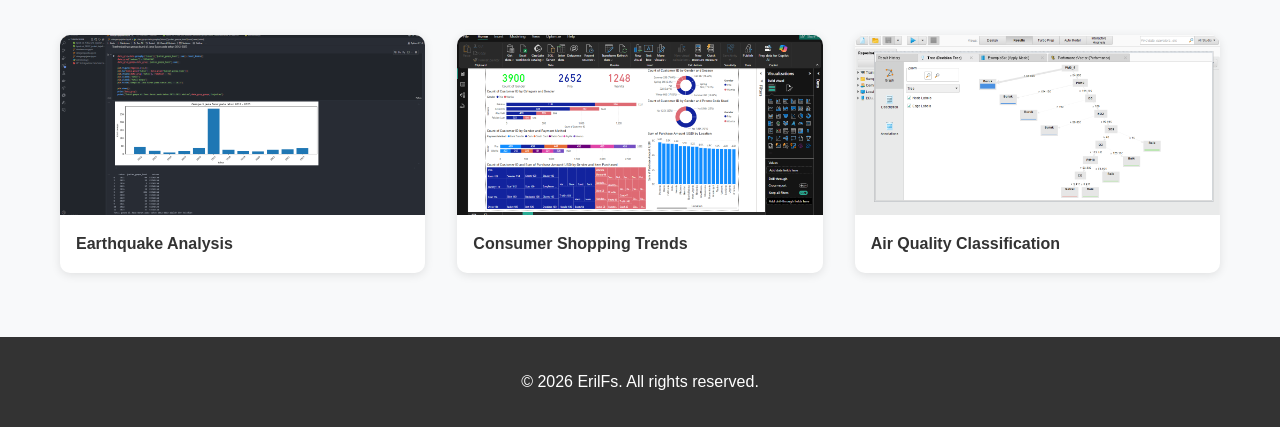
<file: projects/it-salary-association-rule.html>
<!DOCTYPE html>
<html lang="id">
<head>
    <meta charset="UTF-8">
    <meta name="viewport" content="width=device-width, initial-scale=1.0">
    <title>IT Salary Association Rules - Portfolio</title>
    <link rel="stylesheet" href="../dsesign.css">
    <link rel="stylesheet" href="project-style.css">
</head>
<body>
    <!-- Navigation -->
 <nav class="navbar">
    <div class="container">
        <div class="nav-brand">MyPortfolio</div>
        
        <!-- Hamburger button (mobile only) -->
        <button class="hamburger" id="hamburger">
            <span></span>
            <span></span>
            <span></span>
        </button>
            <ul class="nav-links" id="navLinks">
                <li><a href="../index.html">About Me</a></li>
                <li><a href="../index.html#skill">Skills</a></li>
                <li><a href="../index.html#projects">Projects</a></li>
                <li><a href="../index.html#certifications">Certifications</a></li>
                <li><a href="../index.html#contact">Contact</a></li>
            </ul>
    </div>
</nav>
    <!-- Project Hero -->
    <section class="project-hero">
        <div class="container">
            <a href="../index.html#projects" class="back-link">← Back to Projects</a>
            <h1 class="fade-in">Visualization and Analysis of IT Employee Salaries with Association Rules Algorithm</h1>
            <p class="project-tagline fade-in">Analyzing salary correlation patterns using machine learning</p>
        </div>
    </section>

    <!-- Project Content -->
    <section class="project-content">
        <div class="container">
            <!-- Project Overview -->
            <div class="content-grid">
                <div class="main-content">
                    <!-- Project Image -->
                    <div class="project-showcase fade-in-up">
                        <img src="../assets/images/it-salary-association-rule.png" alt="IT Salary Association Project">
                    </div>

                    <!-- Context/Problem -->
                    <div class="project-section fade-in-up">
                        <div class="section-header">
                            <div class="header-bar"></div>
                            <h2>Context / Problem</h2>
                        </div>
                        <p>
                            Academic Project for the third semester, I used the Apriori & Association Rules algorithm on a dataset of 400 IT professional profiles
                            obtained from Kaggle. I identified strong patterns and correlations based on frequency and rules between position, years of experience, skill set, and salary range. 
                            These findings can help companies determine competitive compensation structures and 
                            assist IT professionals in strategically planning their career development.
                        </p>
                    </div>

                    <!-- Tech Stack / Methods -->
                    <div class="project-section fade-in-up">
                        <div class="section-header">
                            <div class="header-bar"></div>
                            <h2>Tech Stack & Methods</h2>
                        </div>
                        <div class="tech-stack">
                            <div class="tech-item">
                                <span class="tech-label">Languages</span>
                                <p>Python</p>
                            </div>
                            <div class="tech-item">
                                <span class="tech-label">Libraries</span>
                                <p>Pandas, Seaborn, & Machine Learning Extension</p>
                            </div>
                            <div class="tech-item">
                                <span class="tech-label">Methods</span>
                                <p>Data Cleaning, Data Visualization, Apriori & Association Rules Algorithm</p>
                            </div>
                            <div class="tech-item">
                                <span class="tech-label">Tools</span>
                                <p>Jupyter Notebook & Studio Code</p>
                            </div>
                            <div class="tech-item">
                                <span class="tech-label">Source Data</span>
                                <p>Kaggle</p>
                            </div>
                            <div class="tech-item">
                                <span class="tech-label">Dataset Size</span>
                                <p>400 Baris Data</p>
                            </div>
                        </div>
                    </div>

                    <!-- Key Features -->
                    <div class="project-section fade-in-up">
                        <div class="section-header">
                            <div class="header-bar"></div>
                            <h2>Key Features & Insights</h2>
                        </div>
                        <div class="features-list">
                            <div class="feature-item">
                                <h4>Apriori & Association Rules</h4>
                                <p>Implementation of the Apriori & Association Rules algorithm on a dataset of 400 IT professionals with a minimum confidence of 70%.</p>
                            </div>
                            <div class="feature-item">
                                <h4>Salary & Experience Categorization</h4>
                                <p>Division of salary data into structured ranges (e.g., 40,000-120,000 USD) 
                                    and Experience (e.g., Beginner (0-5 years)) for Association Rules encoding.</p>
                            </div>
                            <div class="feature-item">
                                <h4>Career Factor Correlation Analysis</h4>
                                <p>In-depth analysis of the relationship between job position, 
                                    years of experience, technical skills, and salary range to identify the magnitude of IT employee salaries.</p>
                            </div>
                            <div class="feature-item">
                                <h4>Insights</h4>
                                <p>One of the insights obtained is that Entry-level Web Developers (0-5 years) have a salary range of $40K-$120K.</p>
                            </div>
                        </div>
                    </div>

                    <!-- Additional Visualizations -->
                    <div class="project-section fade-in-up">
                        <div class="section-header">
                            <div class="header-bar"></div>
                            <h2>Quick Project Showcase</h2>
                        </div>
                        <div class="additional-images">
                            <video width="100%" height="auto" loop autoplay muted>
                                <source src="../assets/videos/it-salary-association-vid.mp4" type="video/mp4">
                                Your browser does not support the video tag.
                            </video>
                        </div>
                        <br>
                         <div class="contact-links">
                            <a href="https://github.com/RylLFs/IT-salary-apriori-association-rules" class="btn btn-secondary" target="_blank">Source Code</a>
                        </div>
                    </div>
                </div>

                <!-- Sidebar -->
                <aside class="sidebar fade-in-up">
                    <div class="sidebar-card">
                        <h3>Project Details</h3>
                        <div class="detail-item">
                            <span class="label">Period</span>
                            <span class="value">09/2024 – 12/2024</span>
                        </div>
                        <div class="detail-item">
                            <span class="label">Category</span>
                            <span class="value">Machine Learning</span>
                        </div>
                        <div class="detail-item">
                            <span class="label">Status</span>
                            <span class="value">Completed</span>
                        </div>
                    </div>

                    <div class="sidebar-card">
                        <h3>Skills Applied</h3>
                        <div class="skills-list">
                            <span class="skill-tag">Python</span>
                            <span class="skill-tag">Pandas</span>
                            <span class="skill-tag">Seaborn</span>
                            <span class="skill-tag">Association Rules Algorithm</span>
                            <span class="skill-tag">Apriori Algorithm</span>
                            <span class="skill-tag">Machine Learning</span>
                            <span class="skill-tag">Data Analysis</span>
                            <span class="skill-tag">Data Cleaning</span>
                            <span class="skill-tag">Data Visualization</span>
                        </div>
                    </div>
                </aside>
            </div>
        </div>
    </section>

    <!-- Related Projects -->
    <section class="related-projects">
        <div class="container">
            <h2>Related Projects</h2>
            <div class="related-grid">
                <a href="earthquake-analysis.html" class="related-card fade-in-up">
                    <div class="related-image">
                        <img src="../assets/images/earthquake-analysis.png" alt="Earthquake Analysis">
                    </div>
                    <h4>Earthquake Analysis</h4>
                </a>
                <a href="consumer-shopping.html" class="related-card fade-in-up">
                    <div class="related-image">
                        <img src="../assets/images/consumer-shopping.png" alt="Consumer Shopping">
                    </div>
                    <h4>Consumer Shopping Trends</h4>
                </a>
                <a href="air-quality-classification.html" class="related-card fade-in-up">
                    <div class="related-image">
                        <img src="../assets/images/air-quality-classification.png" alt="Air Quality">
                    </div>
                    <h4>Air Quality Classification</h4>
                </a>
            </div>
        </div>
    </section>

    <!-- Footer -->
    <footer class="footer">
        <div class="container">
            <p>&copy; 2026 ErilFs. All rights reserved.</p>
        </div>
    </footer>

    <script src="../animation-simple.js"></script>
</body>
</html>
</file>
<file: dsesign.css>
/* ============================================
   GLOBAL STYLES
   ============================================ */

* {
    margin: 0;
    padding: 0;
    box-sizing: border-box;
}

:root {
    --primary-color: #60BAF7;
    --primary-dark: #0d7bb7;
    --text-color: #333;
    --text-light: #666;
    --bg-light: #f8f9fa;
    --white: #ffffff;
    --border-color: #e0e0e0;
    --shadow: 0 2px 10px rgba(0, 0, 0, 0.1);
    --shadow-lg: 0 10px 30px rgba(0, 0, 0, 0.15);
}

body {
    font-family: 'Segoe UI', Tahoma, Geneva, Verdana, sans-serif;
    line-height: 1.6;
    color: var(--text-color);
    background-color: var(--white);
}

.container {
    max-width: 1200px;
    margin: 0 auto;
    padding: 0 20px;
}

/* ============================================
   NAVIGATION
   ============================================ */

/* ============================================
   NAVIGATION
   ============================================ */

.navbar {
    background-color: var(--white);
    box-shadow: var(--shadow);
    position: sticky;
    top: 0;
    z-index: 1000;
}

.navbar .container {
    display: flex;
    justify-content: space-between;
    align-items: center;
    padding: 1rem 20px;
}

.nav-brand {
    font-size: 1.8rem;
    font-weight: 700;
    color: var(--primary-color);
}

.nav-links {
    display: flex;
    list-style: none;
    gap: 2rem;
}

.nav-links a {
    text-decoration: none;
    color: var(--text-color);
    font-weight: 500;
    transition: color 0.3s ease;
}

.nav-links a:hover {
    color: var(--primary-color);
}

/* Hamburger button - hidden by default */
.hamburger {
    display: none;
    flex-direction: column;
    gap: 5px;
    background: none;
    border: none;
    cursor: pointer;
    padding: 5px;
}

.hamburger span {
    width: 25px;
    height: 3px;
    background-color: var(--text-color);
    transition: all 0.3s ease;
    border-radius: 2px;
}

/* Hamburger animation saat active */
.hamburger.active span:nth-child(1) {
    transform: rotate(45deg) translate(8px, 8px);
}

.hamburger.active span:nth-child(2) {
    opacity: 0;
}

.hamburger.active span:nth-child(3) {
    transform: rotate(-45deg) translate(7px, -7px);
}
/* ============================================
   HERO SECTION
   ============================================ */

.hero {
    background: linear-gradient(135deg, #f5fbff 0%, #e8f5ff 100%);
    padding: 6rem 0;
    min-height: 600px;
    display: flex;
    align-items: center;
    justify-content: center;
}

.hero-content {
    text-align: center;
}

.hero h1 {
    font-size: 3.5rem;
    margin-bottom: 0.5rem;
    color: var(--text-color);
    line-height: 1.2;
}

.hero .subtitle {
    font-size: 1.5rem;
    color: var(--primary-color);
    margin-bottom: 1.5rem;
    font-weight: 600;
}

.hero-description {
    font-size: 1.1rem;
    color: var(--text-light);
    margin-bottom: 2rem;
    max-width: 600px;
    margin-left: auto;
    margin-right: auto;
    line-height: 1.8;
}

.hero-buttons {
    display: flex;
    gap: 1rem;
    justify-content: center;
    flex-wrap: wrap;
}

/* Typing Animation */
.typing-text {
    display: inline-block;
    border-right: 3px solid var(--primary-color);
    padding-right: 5px;
    animation: typing 3.5s steps(15, end) infinite;
}

@keyframes typing {
    0%, 100% {
        width: 0;
        border-right: 3px solid var(--primary-color);
    }
    50%, 90% {
        width: 15ch;
        border-right: 3px solid var(--primary-color);
    }
    95%, 100% {
        border-right: none;
    }
}

/* ============================================
   BUTTONS
   ============================================ */

.btn {
    padding: 0.75rem 2rem;
    border-radius: 50px;
    text-decoration: none;
    font-weight: 600;
    transition: all 0.3s ease;
    display: inline-block;
    border: 2px solid transparent;
    cursor: pointer;
    font-size: 1rem;
}

.btn-primary {
    background-color: var(--primary-color);
    color: var(--white);
}

.btn-primary:hover {
    background-color: var(--primary-dark);
    transform: translateY(-2px);
    box-shadow: var(--shadow-lg);
}

.btn-secondary {
    background-color: transparent;
    color: var(--primary-color);
    border-color: var(--primary-color);
}

.btn-secondary:hover {
    background-color: var(--primary-color);
    color: var(--white);
    transform: translateY(-2px);
}

.btn-link {
    background-color: transparent;
    color: var(--primary-color);
    border: none;
    padding: 0;
    font-size: 1rem;
}

.btn-link:hover {
    color: var(--primary-dark);
    transform: translateX(5px);
}
/* ============================================
   SKILLS SECTION
   ============================================ */

.skill {
    padding: 5rem 0;
    background-color: var(--white);
}

.skill h2 {
    font-size: 2.5rem;
    margin-bottom: 3rem;
    text-align: center;
    color: var(--text-color);
}

.skill h3 {
    text-align: center;
}

.skill-grid {
    display: grid;
    grid-template-columns: repeat(auto-fit, minmax(300px, 1fr));
    gap: 2rem;
}

.skill-card {
    background-color: var(--bg-light);
    padding: 2rem;
    border-radius: 10px;
    border-left: 4px solid var(--primary-color);
    box-shadow: var(--shadow);
    transition: transform 0.3s ease;
}

.skill-card:hover {
    transform: translateY(-5px);
}

.skill-card h3 {
    color: var(--primary-color);
    margin-bottom: 1.5rem;
    font-size: 1.5rem;
}

.skill-card ul {
    list-style: none;
}

.skill-card li {
    padding: 0.5rem 0;
    color: var(--text-light);
    border-bottom: 1px solid var(--border-color);
}

.skill-card li:last-child {
    border-bottom: none;
}

.skill-icons-grid {
    display: flex;
    flex-wrap: wrap;
    gap: 1.25rem;
    margin-top: 1rem;
}

.skill-icon-item {
    display: flex;
    flex-direction: column;
    align-items: center;
    gap: 0.4rem;
    width: 80px;
}

.skill-icon-item img {
    width: 64px;
    height: 64px;
    object-fit: contain;
    transition: transform 0.5s ease;
}

.skill-icon-item span {
    opacity: 0;
    transition: opacity 0.2s ease;
    font-size: 0.7rem;
    text-align: center;
}
.skill-icon-item:hover span {
    opacity: 1;
}
.skill-icons-grid {
    display: flex;
    flex-wrap: wrap;
    gap: 1.25rem;
    margin-top: 1rem;
    justify-content: center; /* tambah ini */
}
.skill-icon-item:hover img {
    transform: scale(1.5) translateY(-4px);
}
/* ============================================
   PROJECTS SECTION
   ============================================ */

.projects {
    padding: 5rem 0;
    background-color: var(--bg-light);
}

.projects h2 {
    font-size: 2.5rem;
    margin-bottom: 3rem;
    text-align: center;
    color: var(--text-color);
}

.projects-grid {
    display: grid;
    grid-template-columns: repeat(auto-fit, minmax(280px, 1fr));
    gap: 2rem;
}

.project-card {
    background-color: var(--white);
    border-radius: 10px;
    overflow: hidden;
    box-shadow: var(--shadow);
    transition: all 0.3s ease;
}

.project-card:hover {
    transform: translateY(-10px);
    box-shadow: var(--shadow-lg);
}

.project-image {
    width: 100%;
    height: 200px;
    overflow: hidden;
    background-color: var(--bg-light);
}

.project-image img {
    width: 100%;
    height: 100%;
    object-fit: cover;
    transition: transform 0.3s ease;
}

.project-card:hover .project-image img {
    transform: scale(1.1);
}

.project-content {
    padding: 1.5rem;
}

.project-content h3 {
    font-size: 1.3rem;
    margin-bottom: 0.5rem;
    color: var(--text-color);
}

.project-date {
    color: var(--text-light);
    font-size: 0.9rem;
    margin-bottom: 1rem;
}

/* ============================================
   CERTIFICATIONS SECTION
   ============================================ */

.certifications {
    padding: 5rem 0;
    background-color: var(--white);
}

.certifications h2 {
    font-size: 2.5rem;
    margin-bottom: 3rem;
    text-align: center;
    color: var(--text-color);
}

.certifications-grid {
    display: grid;
    grid-template-columns: repeat(auto-fit, minmax(300px, 1fr));
    gap: 2rem;
}

.cert-card {
    background-color: var(--bg-light);
    border-radius: 10px;
    overflow: hidden;
    box-shadow: var(--shadow);
    transition: all 0.3s ease;
}

.cert-card:hover {
    transform: translateY(-10px);
    box-shadow: var(--shadow-lg);
}

.cert-image {
    width: 100%;
    height: 220px;
    overflow: hidden;
    position: relative;
    background-color: var(--white);
}

.cert-image img {
    width: 100%;
    height: 100%;
    object-fit: cover;
    transition: transform 0.3s ease;
}

.cert-card:hover .cert-image img {
    transform: scale(1.05);
}

/* Overlay button saat hover */
.cert-overlay {
    position: absolute;
    top: 0;
    left: 0;
    width: 100%;
    height: 100%;
    background-color: rgba(96, 186, 247, 0.9);
    display: flex;
    align-items: center;
    justify-content: center;
    opacity: 0;
    transition: opacity 0.3s ease;
}

.cert-card:hover .cert-overlay {
    opacity: 1;
}

.btn-view {
    background-color: var(--white);
    color: var(--primary-color);
    padding: 0.75rem 2rem;
    border: none;
    border-radius: 50px;
    font-weight: 600;
    cursor: pointer;
    transition: all 0.3s ease;
}

.btn-view:hover {
    background-color: var(--primary-color);
    color: var(--white);
    transform: scale(1.05);
}

.cert-content {
    padding: 1.5rem;
}

.cert-content h3 {
    font-size: 1.2rem;
    margin-bottom: 0.5rem;
    color: var(--text-color);
}

.cert-issuer {
    color: var(--primary-color);
    font-size: 0.95rem;
    margin-bottom: 0.3rem;
    font-weight: 500;
}

.cert-date {
    color: var(--text-light);
    font-size: 0.9rem;
}

/* Modal untuk view fullscreen */
.cert-modal {
    display: none;
    position: fixed;
    z-index: 9999;
    padding-top: 50px;
    left: 0;
    top: 0;
    width: 100%;
    height: 100%;
    overflow: auto;
    background-color: rgba(0, 0, 0, 0.95);
}

.cert-modal-content {
    margin: auto;
    display: block;
    max-width: 90%;
    max-height: 85vh;
    object-fit: contain;
    animation: zoom 0.3s;
}

@keyframes zoom {
    from { transform: scale(0.8); opacity: 0; }
    to { transform: scale(1); opacity: 1; }
}

.cert-close {
    position: absolute;
    top: 20px;
    right: 40px;
    color: var(--white);
    font-size: 50px;
    font-weight: bold;
    cursor: pointer;
    transition: color 0.3s ease;
}

.cert-close:hover {
    color: var(--primary-color);
}

/* Responsive */
@media (max-width: 768px) {
    .certifications-grid {
        grid-template-columns: 1fr;
    }
    
    .cert-modal-content {
        max-width: 95%;
    }
    
    .cert-close {
        right: 20px;
        font-size: 40px;
    }
}

/* ============================================
   CONTACT SECTION
   ============================================ */

.contact {
    padding: 8rem 0;
    background-color: var(--white);
    text-align: center;
}

.contact h2 {
    font-size: 2.5rem;
    margin-bottom: 1rem;
    color: var(--text-color);
}

.contact > .container > p {
    font-size: 1.1rem;
    color: var(--text-light);
    margin-bottom: 2rem;
}

.contact-links {
    display: flex;
    gap: 1rem;
    justify-content: center;
    flex-wrap: wrap;
}

/* ============================================
   FOOTER
   ============================================ */

.footer {
    background-color: var(--text-color);
    color: var(--white);
    text-align: center;
    padding: 2rem 0;
}

/* ============================================
   ANIMATIONS
   ============================================ */

@keyframes fadeIn {
    from {
        opacity: 0;
    }
    to {
        opacity: 1;
    }
}

@keyframes fadeInUp {
    from {
        opacity: 0;
        transform: translateY(30px);
    }
    to {
        opacity: 1;
        transform: translateY(0);
    }
}

.fade-in {
    animation: fadeIn 0.8s ease-out;
}

.fade-in-up {
    animation: fadeInUp 0.8s ease-out;
}
/* Slide in animations - LEBIH LAMBAT */
.slide-in-left {
    animation: slideInLeft 1.5s ease-out forwards;
}

.slide-in-right {
    animation: slideInRight 1.5s ease-out forwards;
}

.fade-up {
    animation: fadeUpSlow 1.5s ease-out forwards;
}

@keyframes slideInLeft {
    from {
        opacity: 0;
        transform: translateX(-100px);
    }
    to {
        opacity: 1;
        transform: translateX(0);
    }
}

@keyframes slideInRight {
    from {
        opacity: 0;
        transform: translateX(100px);
    }
    to {
        opacity: 1;
        transform: translateX(0);
    }
}

@keyframes fadeUpSlow {
    from {
        opacity: 0;
        transform: translateY(80px);
    }
    to {
        opacity: 1;
        transform: translateY(0);
    }
}

/* Hide sections sebelum animasi jalan */
.skill, .projects, .contact {
    opacity: 0;
}

/* Akan muncul saat animasi jalan */
.slide-in-left,
.slide-in-right,
.fade-up {
    opacity: 1;
}

/* Card staggered animation */
.card-fade-up {
    animation: cardFadeUp 0.6s ease-out forwards;
}

@keyframes cardFadeUp {
    from {
        opacity: 0;
        transform: translateY(30px);
    }
    to {
        opacity: 1;
        transform: translateY(0);
    }
}
/* ============================================
   RESPONSIVE DESIGN
   ============================================ */

@media (max-width: 768px) {
    .hero h1 {
        font-size: 2.5rem;
    }

    .hero .subtitle {
        font-size: 1.2rem;
    }

    .hero-buttons {
        flex-direction: column;
        align-items: center;
    }

    .nav-links {
        gap: 1rem;
        font-size: 0.9rem;
    }

    .projects-grid,
    .skill-grid {
        grid-template-columns: 1fr;
    }

    .projects h2,
    .skill h2,
    .contact h2 {
        font-size: 2rem;
    }
}

@media (max-width: 480px) {
    .hero h1 {
        font-size: 2rem;
    }

    .hero .subtitle {
        font-size: 1rem;
    }

    .nav-links {
        flex-direction: column;
        gap: 0.5rem;
    }

    .navbar .container {
        flex-direction: column;
        gap: 1rem;
    }

    .btn {
        padding: 0.6rem 1.5rem;
        font-size: 0.9rem;
    }
}

@media (max-width: 768px) {
    /* Navbar mobile */
    .navbar .container {
        flex-wrap: wrap;
        justify-content: space-between; 
        align-items: center;
        position: relative; 
    }
    
    .hamburger {
        display: flex; /* Show hamburger di mobile */
    }
    
    .nav-links {
        display: none; /* Hide menu by default */
        flex-direction: column;
        width: 100%;
        gap: 0;
        background-color: var(--white);
        position: absolute;
        top: 100%;
        left: 0;
        box-shadow: var(--shadow);
        padding: 1rem 0;
    }
    
    .nav-links.active {
        display: flex; /* Show saat hamburger diklik */
    }
    
    .nav-links li {
        width: 100%;
        text-align: center;
        padding: 0.75rem 0;
        border-bottom: 1px solid var(--border-color);
    }
    
    .nav-links li:last-child {
        border-bottom: none;
    }

    /* Existing mobile styles */
    .hero h1 {
        font-size: 2.5rem;
    }

    .hero .subtitle {
        font-size: 1.2rem;
    }

    .hero-buttons {
        flex-direction: column;
        align-items: right;
    }

    .projects-grid,
    .skill-grid {
        grid-template-columns: 1fr;
    }

    .projects h2,
    .skill h2,
    .contact h2 {
        font-size: 2rem;
    }
}
</file>
<file: projects/project-style.css>
/* ============================================
   PROJECT PAGE STYLES
   ============================================ */

/* Back Link */
.back-link {
    display: inline-block;
    color: var(--primary-color);
    text-decoration: none;
    margin-bottom: 2rem;
    font-weight: 600;
    transition: all 0.3s ease;
}

.back-link:hover {
    color: var(--primary-dark);
    margin-left: -10px;
}

/* Project Hero */
.project-hero {
    background: linear-gradient(135deg, #f5fbff 0%, #e8f5ff 100%);
    padding: 4rem 0;
    border-bottom: 3px solid var(--primary-color);
}

.project-hero h1 {
    font-size: 2.5rem;
    color: var(--text-color);
    margin-bottom: 1rem;
    line-height: 1.3;
}

.project-tagline {
    font-size: 1.2rem;
    color: var(--text-light);
}

/* Project Content */
.project-content {
    padding: 4rem 0;

}

.content-grid {
    display: grid;
    grid-template-columns: 1fr 300px;
    gap: 3rem;
}

/* Main Content */
.main-content {
    display: flex;
    flex-direction: column;
    gap: 3rem;
}

/* Project Showcase */
.project-showcase {
    width: 100%;
    border-radius: 10px;
    overflow: hidden;
    box-shadow: var(--shadow-lg);
}

.project-showcase img {
    width: 100%;
    height: auto;
    display: block;
}

/* Project Sections */
.project-section {
    background-color: var(--white);
    padding: 2rem;
    border-radius: 10px;
    box-shadow: var(--shadow);
}

.section-header {
    display: flex;
    align-items: center;
    gap: 1rem;
    margin-bottom: 1.5rem;
}

.header-bar {
    width: 4px;
    height: 28px;
    background-color: var(--primary-color);
    border-radius: 2px;
}

.section-header h2 {
    font-size: 1.5rem;
    color: var(--text-color);
    margin: 0;
    
}

.project-section p {
    color: var(--text-light);
    line-height: 1.8;
    margin-bottom: 1rem;
}

.project-section p:last-child {
    margin-bottom: 0;
}

/* Context, Problem, Methodology sections */
.project-section p {
    text-align: justify;
    line-height: 1.8;
    margin-bottom: 1rem;
    color: var(--text-light);
}

/* Section headers tetap left */
.section-header h2 {
    text-align: justify;
}

/* Role List */
.role-list {
    list-style: none;
}

.role-list li {
    padding: 1rem;
    margin-bottom: 0.5rem;
    background-color: var(--bg-light);
    border-left: 3px solid var(--primary-color);
    border-radius: 5px;
    color: var(--text-light);
    transition: all 0.3s ease;
}

.role-list li:hover {
    background-color: var(--primary-color);
    color: var(--white);
    margin-left: 10px;
}

.role-list strong {
    color: var(--primary-color);
}

.role-list li:hover strong {
    color: var(--white);
}

/* Tech Stack */
.tech-stack {
    display: grid;
    grid-template-columns: repeat(auto-fit, minmax(200px, 1fr));
    gap: 1.5rem;
}

.tech-item {
    background-color: var(--bg-light);
    padding: 1.5rem;
    border-radius: 8px;
    border-top: 3px solid var(--primary-color);
    transition: all 0.3s ease;
}

.tech-item:hover {
    transform: translateY(-5px);
    box-shadow: var(--shadow);
}

.tech-label {
    display: block;
    font-weight: 700;
    color: var(--primary-color);
    margin-bottom: 0.5rem;
    font-size: 0.9rem;
    text-transform: uppercase;
    letter-spacing: 0.5px;
}

.tech-item p {
    color: var(--text-color);
    margin: 0;
    font-weight: 500;
}

/* Features List */
.features-list {
    display: grid;
    grid-template-columns: repeat(auto-fit, minmax(250px, 1fr));
    gap: 2rem;
}

.feature-item {
    padding: 1.5rem;
    background-color: var(--bg-light);
    border-radius: 8px;
    border-left: 4px solid var(--primary-color);
    transition: all 0.3s ease;
}

.feature-item:hover {
    transform: translateY(-5px);
    box-shadow: var(--shadow);
}

.feature-item h4 {
    color: var(--text-color);
    margin-bottom: 0.5rem;
    font-size: 1.1rem;
}

.feature-item p {
    color: var(--text-light);
    margin: 0;
}

/* Additional Images */
.additional-images {
    display: grid;
    grid-template-columns: repeat(auto-fit, minmax(250px, 1fr));
    gap: 1.5rem;
}

.additional-images img {
    width: 100%;
    height: auto;
    border-radius: 8px;
    box-shadow: var(--shadow);
    transition: all 0.3s ease;
}

.additional-images img:hover {
    transform: scale(1.05);
    box-shadow: var(--shadow-lg);
}

/* Sidebar */
.sidebar {
    display: flex;
    flex-direction: column;
    gap: 2rem;
    height: fit-content;
    position: sticky;
    top: 100px;
}

.sidebar-card {
    background-color: var(--white);
    padding: 1.5rem;
    border-radius: 10px;
    box-shadow: var(--shadow);
    border-top: 3px solid var(--primary-color);
}

.sidebar-card h3 {
    color: var(--text-color);
    margin-bottom: 1.5rem;
    font-size: 1.2rem;
}

.detail-item {
    display: flex;
    justify-content: space-between;
    align-items: center;
    padding: 0.75rem 0;
    border-bottom: 1px solid var(--border-color);
}

.detail-item:last-child {
    border-bottom: none;
}

.detail-item .label {
    font-weight: 600;
    color: var(--text-light);
    font-size: 0.9rem;
}

.detail-item .value {
    color: var(--primary-color);
    font-weight: 600;
}

/* Skills List */
.skills-list {
    display: flex;
    flex-wrap: wrap;
    gap: 0.5rem;
}

.skill-tag {
    display: inline-block;
    background-color: var(--bg-light);
    color: var(--primary-color);
    padding: 0.5rem 1rem;
    border-radius: 20px;
    font-size: 0.85rem;
    font-weight: 600;
    border: 1px solid var(--primary-color);
    transition: all 0.3s ease;
}

.skill-tag:hover {
    background-color: var(--primary-color);
    color: var(--white);
}

/* Related Projects */
.related-projects {
    padding: 4rem 0;
    background-color: var(--bg-light);
}

.related-projects h2 {
    font-size: 2rem;
    margin-bottom: 2rem;
    text-align: center;
    color: var(--text-color);
}

.related-grid {
    display: grid;
    grid-template-columns: repeat(auto-fit, minmax(250px, 1fr));
    gap: 2rem;
}

.related-card {
    background-color: var(--white);
    border-radius: 10px;
    overflow: hidden;
    box-shadow: var(--shadow);
    text-decoration: none;
    transition: all 0.3s ease;
}

.related-card:hover {
    transform: translateY(-10px);
    box-shadow: var(--shadow-lg);
}

.related-image {
    width: 100%;
    height: 180px;
    overflow: hidden;
    background-color: var(--bg-light);
}

.related-image img {
    width: 100%;
    height: 100%;
    object-fit: cover;
    transition: transform 0.3s ease;
}

.related-card:hover .related-image img {
    transform: scale(1.1);
}

.related-card h4 {
    padding: 1rem;
    color: var(--text-color);
    margin: 0;
}

/* ============================================
   RESPONSIVE DESIGN
   ============================================ */

@media (max-width: 992px) {
    .content-grid {
        grid-template-columns: 1fr;
    }

    .sidebar {
        position: static;
        display: grid;
        grid-template-columns: repeat(2, 1fr);
        gap: 1rem;
    }

    .sidebar-card {
        margin: 0;
    }
}

@media (max-width: 768px) {
    .project-hero h1 {
        font-size: 2rem;
    }

    .project-tagline {
        font-size: 1rem;
    }

    .tech-stack {
        grid-template-columns: repeat(2, 1fr);
    }

    .features-list {
        grid-template-columns: 1fr;
    }

    .sidebar {
        grid-template-columns: 1fr;
    }

    .related-grid {
        grid-template-columns: repeat(2, 1fr);
    }

    .section-header {
        flex-wrap: wrap;
    }

    .section-header h2 {
        font-size: 1.3rem;
    }
}

@media (max-width: 480px) {
    .project-hero h1 {
        font-size: 1.5rem;
    }

    .content-grid {
        gap: 1rem;
    }

    .project-section {
        padding: 1.5rem;
    }

    .tech-stack {
        grid-template-columns: 1fr;
    }

    .related-grid {
        grid-template-columns: 1fr;
    }

    .sidebar-card {
        padding: 1rem;
    }

    .detail-item {
        flex-direction: column;
        align-items: flex-start;
        gap: 0.5rem;
    } }

@media (max-width: 768px) {
    /* Navbar mobile */
    .navbar .container {
        flex-wrap: wrap;
    }
    
    .hamburger {
        display: flex; /* Show hamburger di mobile */
    }
    
    .nav-links {
        display: none; /* Hide menu by default */
        flex-direction: column;
        width: 100%;
        gap: 0;
        background-color: var(--white);
        position: absolute;
        top: 100%;
        left: 0;
        box-shadow: var(--shadow);
        padding: 1rem 0;
    }
    
    .nav-links.active {
        display: flex; /* Show saat hamburger diklik */
    }
    
    .nav-links li {
        width: 100%;
        text-align: center;
        padding: 0.75rem 0;
        border-bottom: 1px solid var(--border-color);
    }
    
    .nav-links li:last-child {
        border-bottom: none;
    }

    /* Existing mobile styles */
    .hero h1 {
        font-size: 2.5rem;
    }

    .hero .subtitle {
        font-size: 1.2rem;
    }

    .hero-buttons {
        flex-direction: column;
        align-items: right;
    }

    .projects-grid,
    .skill-grid {
        grid-template-columns: 1fr;
    }

    .projects h2,
    .skill h2,
    .contact h2 {
        font-size: 2rem;
    }
}
</file>
